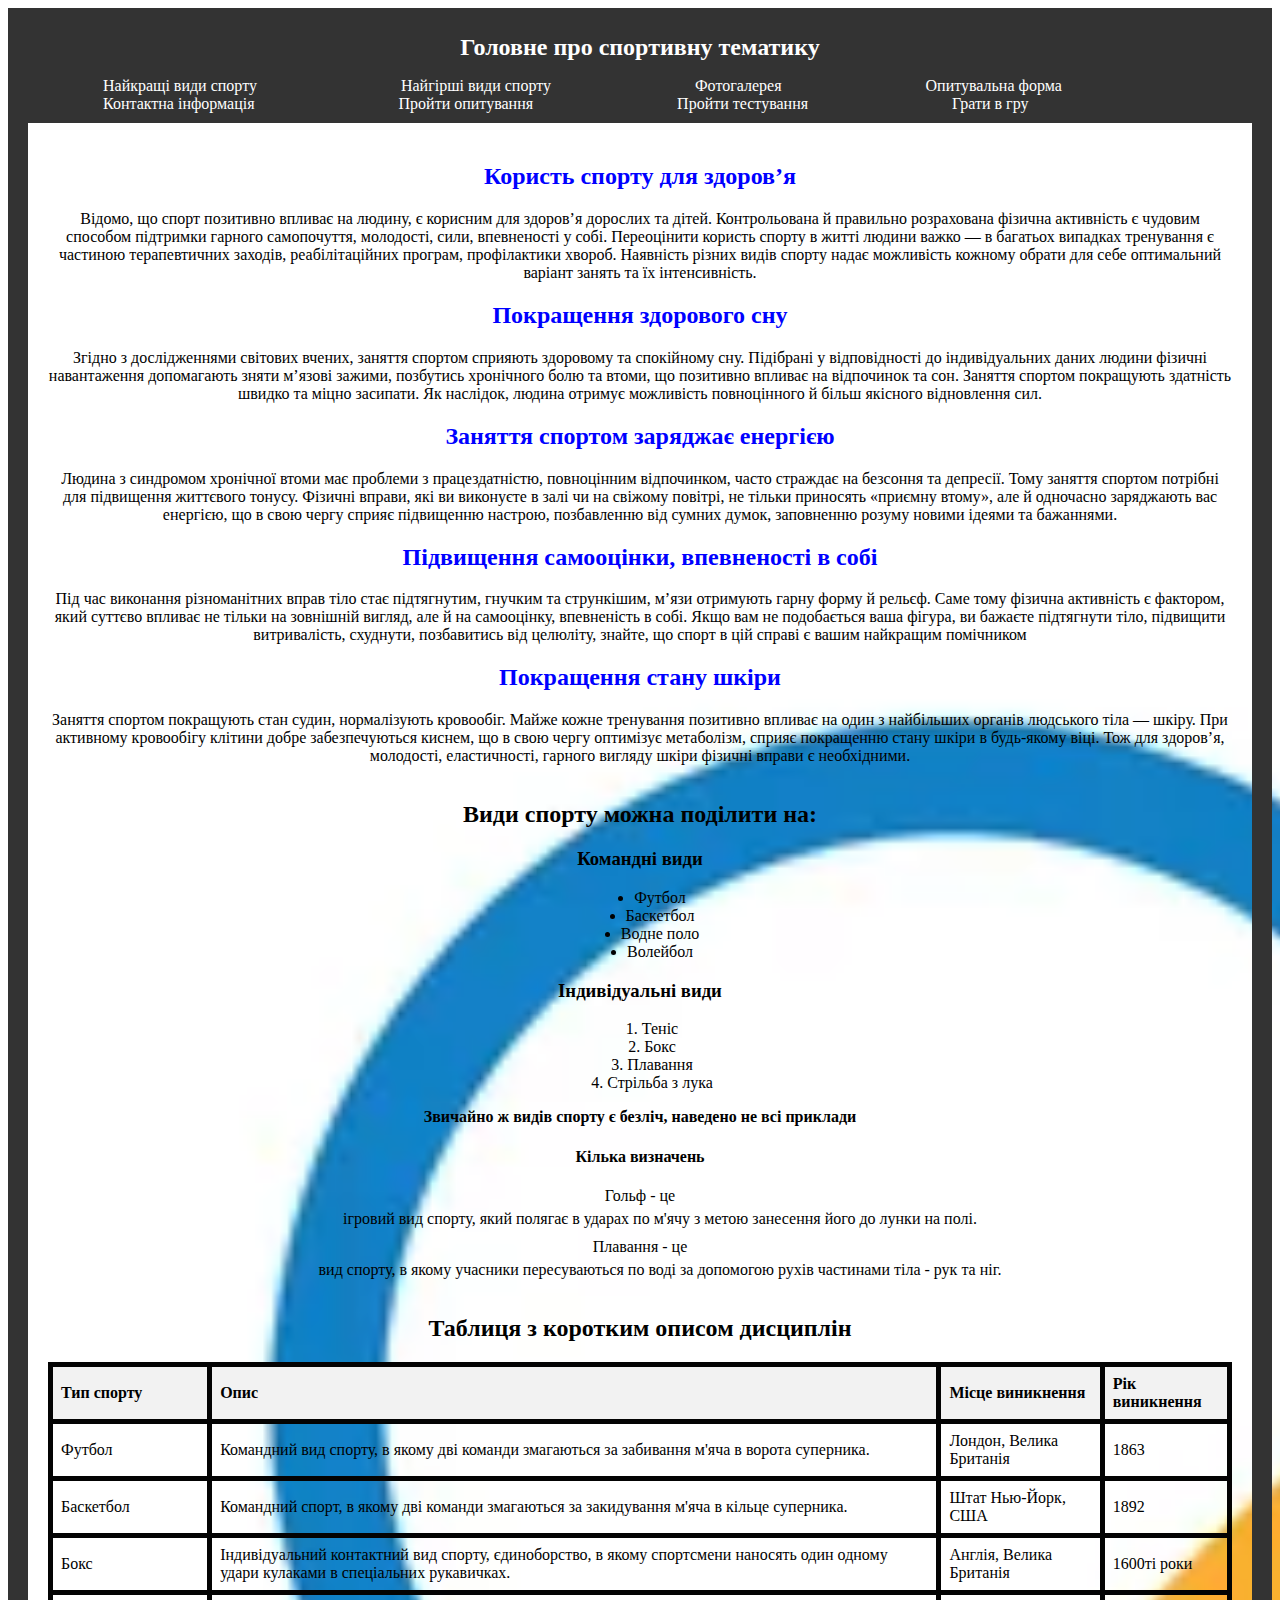
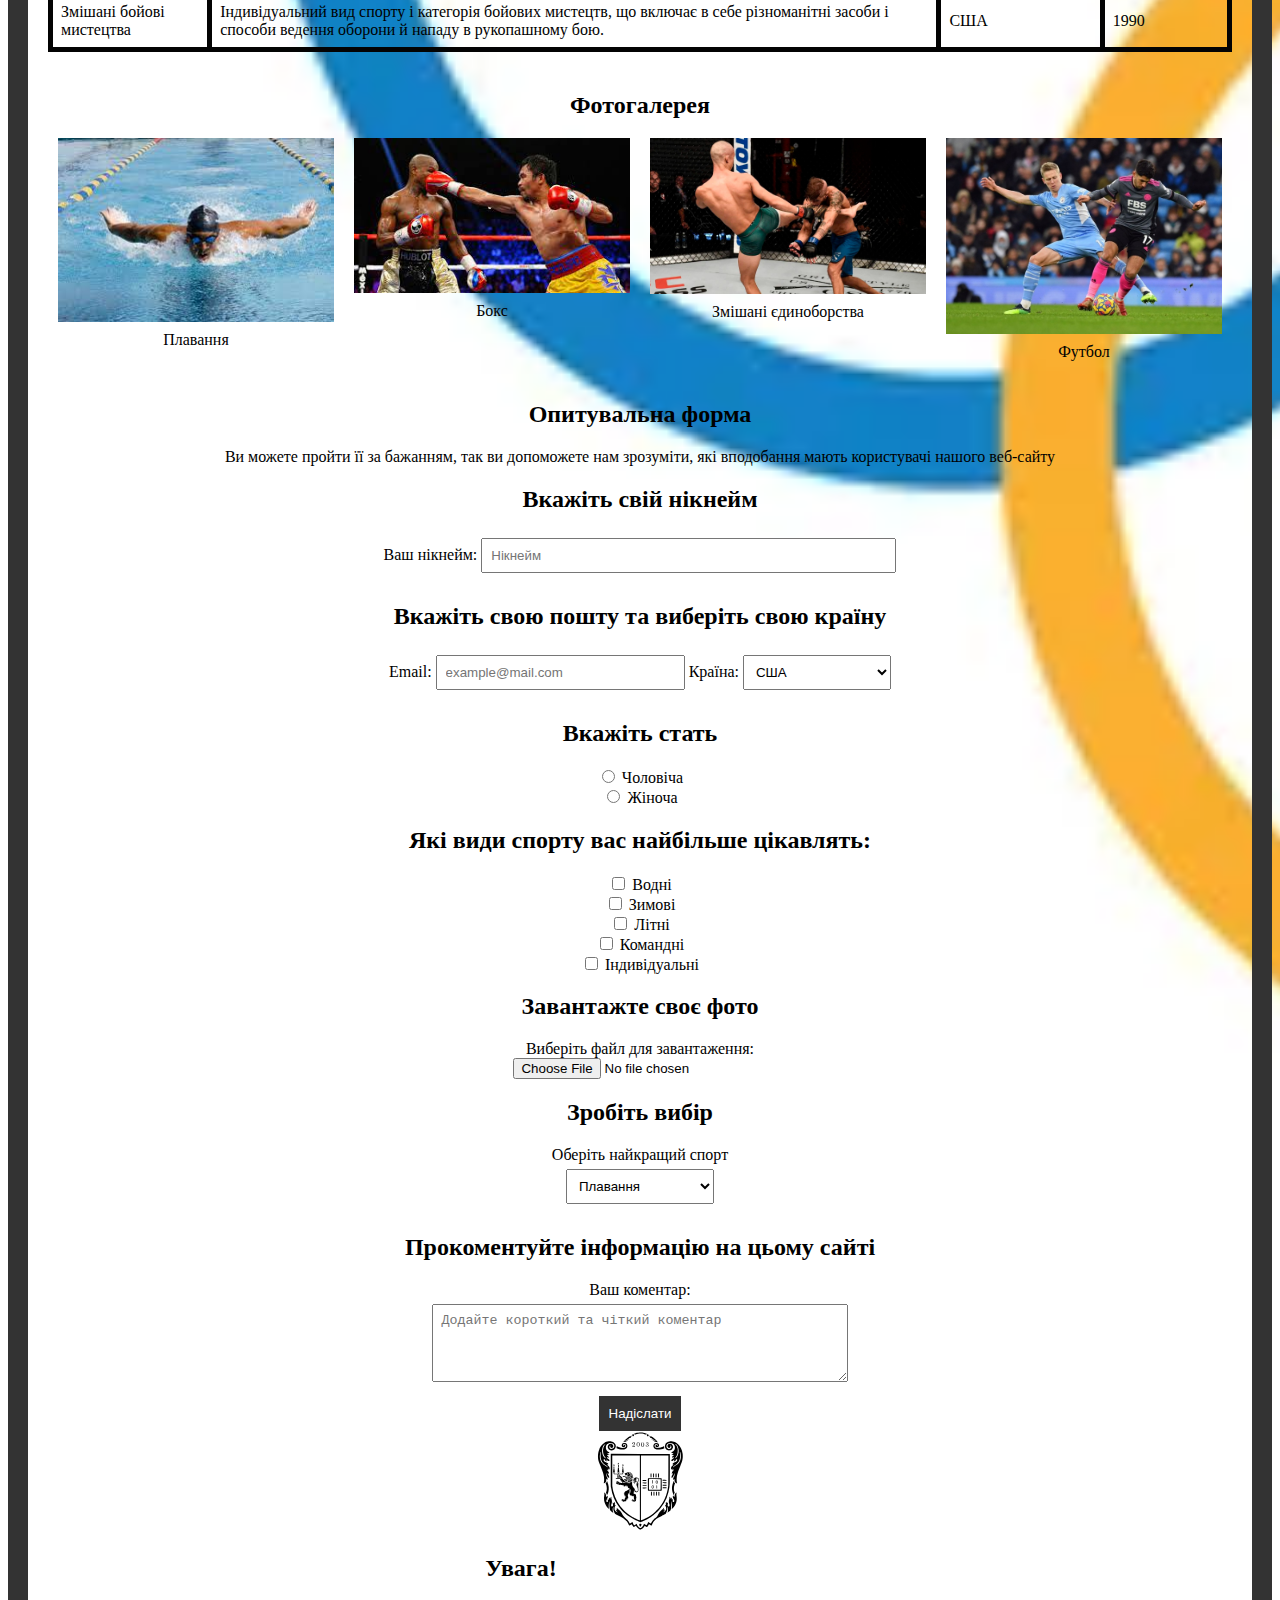
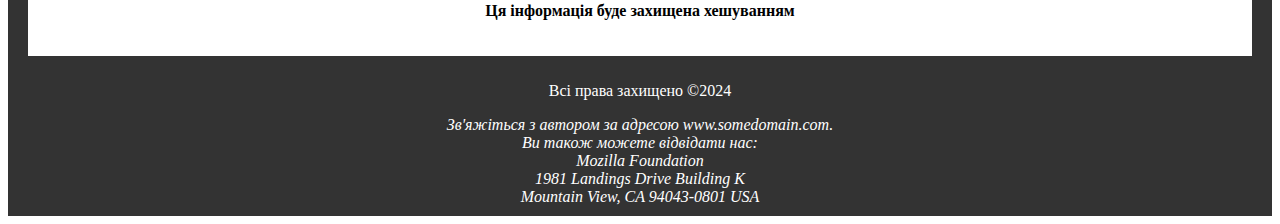
<file: index.html>
<!DOCTYPE html>
<html>
<head>
    <title>Sport Website</title>
    <meta charset="UTF-8">
    <meta name="viewport" content="width=device-width, initial-scale=1.0">
    <style>
        header {
            background-color: #333;
            color: #fff;
            padding: 10px;
        }

        header h1 {
            font-size: 24px;
            text-align: center;
        }

        nav ul {
            list-style-type: none;
            padding: 0;
            margin: 0;
        }

        nav ul li {
            display: inline;
            margin-right: 10px;
            padding: 65px;
        }

        nav ul li a {
            color: #fff;
            text-decoration: none;
        }

        footer {
            text-align: center;
            padding: 10px;
            background-color: #333;
            color: #fff;
        }

        footer a {
            color: #fff;
            text-decoration: none;
        }
    </style>
    <link rel="stylesheet" type="text/css" href="style.css">
</head>
<body>
    <header role="banner" style="background-color: #333; color: #fff; padding: 10px;">
        <h1 style="font-size: 24px;">Головне про спортивну тематику</h1>
        <nav>
            <ul role="menu">
                <li role="menuitem">
                    <a href="https://www.globality-health.com/health-tips/ten-healthy-sports/" style="color: #fff; text-decoration: none;">Найкращі види спорту</a>
                </li>
                <li role="menuitem">
                    <a href="https://playersbio.com/worst-sports-in-the-world//" style="color: #fff; text-decoration: none;">Найгірші види спорту</a>
                </li>
                <li role="menuitem">
                    <a href="#block-image" style="color: #fff; text-decoration: none;">Фотогалерея</a>
                </li>
                <li role="menuitem">
                    <a href="#block-form-textfield" style="color: #fff; text-decoration: none;">Опитувальна форма</a>
                </li>
                <li role="menuitem">
                    <a href="#contact" style="color: #fff; text-decoration: none;">Контактна інформація</a>
                </li>
                <li role="menuitem">
                    <a href="ask-form-page.html" style="color: #fff; text-decoration: none;">Пройти опитування</a>
                </li>
                <li role="menuitem">
                    <a href="test-form-page.html" style="color: #fff; text-decoration: none;">Пройти тестування</a>
                </li>
                <li role="menuitem">
                    <a href="game-page.html" style="color: #fff; text-decoration: none;">Грати в гру</a>
                </li>
            </ul>
        </nav>
    </header>
    <main style="padding: 20px;">
        <div class = "block-text">
            <h2><b>Користь спорту для здоров’я</b></h2>
            <p>Відомо, що спорт позитивно впливає на людину, є корисним для здоров’я дорослих та дітей. Контрольована й правильно розрахована фізична активність є чудовим способом підтримки гарного самопочуття, молодості, сили, впевненості у собі. Переоцінити користь спорту в житті людини важко — в багатьох випадках тренування є частиною терапевтичних заходів, реабілітаційних програм, профілактики хвороб. Наявність різних видів спорту надає можливість кожному обрати для себе оптимальний варіант занять та їх інтенсивність.</p>
            <h2>Покращення здорового сну</h2>
            <p>Згідно з дослідженнями світових вчених, заняття спортом сприяють здоровому та спокійному сну. Підібрані у відповідності до індивідуальних даних людини фізичні навантаження допомагають зняти м’язові зажими, позбутись хронічного болю та втоми, що позитивно впливає на відпочинок та сон. Заняття спортом покращують здатність швидко та міцно засипати. Як наслідок, людина отримує можливість повноцінного й більш якісного відновлення сил.</p>
            <h2>Заняття спортом заряджає енергією</h2>
            <p>Людина з синдромом хронічної втоми має проблеми з працездатністю, повноцінним відпочинком, часто страждає на безсоння та депресії. Тому заняття спортом потрібні для підвищення життєвого тонусу. Фізичні вправи, які ви виконуєте в залі чи на свіжому повітрі, не тільки приносять «приємну втому», але й одночасно заряджають вас енергією, що в свою чергу сприяє підвищенню настрою, позбавленню від сумних думок, заповненню розуму новими ідеями та бажаннями.</p>
            <h2>Підвищення самооцінки, впевненості в собі</h2>
            <p>Під час виконання різноманітних вправ тіло стає підтягнутим, гнучким та стрункішим, м’язи отримують гарну форму й рельєф. Саме тому фізична активність є фактором, який суттєво впливає не тільки на зовнішній вигляд, але й на самооцінку, впевненість в собі. Якщо вам не подобається ваша фігура, ви бажаєте підтягнути тіло, підвищити витривалість, схуднути, позбавитись від целюліту, знайте, що спорт в цій справі є вашим найкращим помічником</p>
            <h2>Покращення стану шкіри</h2>
            <p>Заняття спортом покращують стан судин, нормалізують кровообіг. Майже кожне тренування позитивно впливає на один з найбільших органів людського тіла — шкіру. При активному кровообігу клітини добре забезпечуються киснем, що в свою чергу оптимізує метаболізм, сприяє покращенню стану шкіри в будь-якому віці. Тож для здоров’я, молодості, еластичності, гарного вигляду шкіри фізичні вправи є необхідними.</p>
        </div>
        <section class="block-lists">
            <h2>Види спорту можна поділити на:</h2>
            <h3>Командні види</h3>
            <ul> 
                <li>Футбол</li>
                <li>Баскетбол</li>
                <li>Водне поло</li>
                <li>Волейбол</li>
            </ul>
            <h3>Індивідуальні види</h3>
            <ol>
                <li>Теніс</li>
                <li>Бокс</li>
                <li>Плавання</li>
                <li>Стрільба з лука</li>
            </ol>
            <p><b>Звичайно ж видів спорту є безліч, наведено не всі приклади</b></p>
            <h4>Кілька визначень</h4>
            <dl>
                <dt id="golf1">Гольф - це</dt>
                <dd>ігровий вид спорту, який полягає в ударах по м'ячу з метою занесення його до лунки на полі.</dd>
                <dt id="swim1">Плавання - це </dt>
                <dd>вид спорту, в якому учасники пересуваються по воді за допомогою рухів частинами тіла - рук та ніг.</dd>
            </dl>
        </section>
        <section class="block-table">
            <h2>Таблиця з коротким описом дисциплін</h2>
            <table>
                <tr>
                    <th>Тип спорту</th>
                    <th>Опис</th>
                    <th>Місце виникнення</th>
                    <th>Рік виникнення</th>
                </tr>
                <tr>
                    <td>Футбол</td>
                    <td>Командний вид спорту, в якому дві команди змагаються за забивання м'яча в ворота суперника.</td>
                    <td>Лондон, Велика Британія</td>
                    <td>1863</td>
                </tr>
                <tr>
                    <td>Баскетбол</td>
                    <td>Командний спорт, в якому дві команди змагаються за закидування м'яча в кільце суперника.</td>
                    <td>Штат Нью-Йорк, США</td>
                    <td>1892</td>
                </tr>
                <tr>
                    <td>Бокс</td>
                    <td>Індивідуальний контактний вид спорту, єдиноборство, в якому спортсмени наносять один одному удари кулаками в спеціальних рукавичках.</td>
                    <td>Англія, Велика Британія</td>
                    <td>1600ті роки</td>
                </tr>
                <tr>
                    <td>Змішані бойові мистецтва</td>
                    <td>Індивідуальний вид спорту і категорія бойових мистецтв, що включає в себе різноманітні засоби і способи ведення оборони й нападу в рукопашному бою.</td>
                    <td>США</td>
                    <td>1990</td>
                </tr>
            </table>
        </section>
        <section class="block-image" id="block-image">
            <h2>Фотогалерея</h2>
            <div class="image-container">
                <div class="image-item">
                    <img id="swim" src="./image/image.jpg" alt="Зображення">
                    <label for="swim">Плавання</label>
                </div>
                <div class="image-item">
                    <img id="box" src="./image/image2.jpg" alt="Зображення">
                    <label for="box">Бокс</label>
                </div>
                <div class="image-item">
                    <img id="mma" src="./image/image4.jpg" alt="Зображення">
                    <label for="mma">Змішані єдиноборства</label>
                </div>
                <div class="image-item">
                    <img id="football1" src="./image/image5.jpg" alt="Зображення">
                    <label for="football1">Футбол</label>
                </div>
            </div>
        </section>
        
        <section class="block-form-textfield" id="block-form-textfield">
            <h2>Опитувальна форма</h2>
            <p>Ви можете пройти її за бажанням, так ви допоможете нам зрозуміти, які вподобання мають користувачі нашого веб-сайту</p>
            <h2>Вкажіть свій нікнейм</h2>
            <form>
                <label for="username">Ваш нікнейм:</label>
                <input type="text" id="username" name="username" placeholder="Нікнейм">
        
            <h2>Вкажіть свою пошту та виберіть свою країну</h2>

                <label for="email">Email:</label>
                <input type="email" id="email" name="email" placeholder="example@mail.com">
                <label for="country">Країна:</label>
                <select id="country" name="country">
                    <option value="usa">США</option>
                    <option value="uk">Великобританія</option>
                    <option value="canada">Канада</option>
                    <option value="canada">Україна</option>
                    <option value="other">Інша країна</option>
                </select>

            <h2>Вкажіть стать</h2>
                <input type="radio" id="male" name="gender" value="male">
                <label for="male">Чоловіча</label><br>
                <input type="radio" id="female" name="gender" value="female">
                <label for="female">Жіноча</label><br>


            <h2>Які види спорту вас найбільше цікавлять:</h2>

                <input type="checkbox" id="water" name="water" value="water">
                <label for="water">Водні</label><br>
                <input type="checkbox" id="winter" name="winter" value="winter">
                <label for="winter">Зимові</label><br>
                <input type="checkbox" id="summer" name="summer" value="summer">
                <label for="summer">Літні</label><br>
                <input type="checkbox" id="team" name="team" value="team">
                <label for="team">Командні</label><br>
                <input type="checkbox" id="individual" name="individual" value="individual">
                <label for="individual">Індивідуальні</label><br>

            <h2>Завантажте своє фото</h2>

                <label for="file">Виберіть файл для завантаження:</label><br>
                <input type="file" id="file" name="file"><br>

            <h2>Зробіть вибір</h2>

                <label for="sports">Оберіть найкращий спорт</label><br>
                <select id="sports" name="sports">
                    <option value="swimming">Плавання</option>
                    <option value="football">Футбол</option>
                    <option value="boxing">Бокс</option>
                    <option value="volleyball">Волейбол</option>
                    <option value="others">Інший варіант</option>
                </select><br>

            <h2>Прокоментуйте інформацію на цьому сайті</h2>

                <label for="message">Ваш коментар:</label><br>
                <textarea id="message" name="message" rows="4" cols="50" placeholder="Додайте короткий та чіткий коментар"></textarea><br>
                <button type="submit">Надіслати</button>
            </form>
        </section>  
        <div class = "emblem">
            <?xml version="1.0" standalone="no"?>
            <!DOCTYPE svg PUBLIC "-//W3C//DTD SVG 20010904//EN"
             "http://www.w3.org/TR/2001/REC-SVG-20010904/DTD/svg10.dtd">
            <svg version="1.0" xmlns="http://www.w3.org/2000/svg"
             width="100" height="100" viewBox="0 0 1621.000000 1848.000000"
             preserveAspectRatio="xMidYMid meet">
            
            <g transform="translate(0.000000,1848.000000) scale(0.100000,-0.100000)"
            fill="#000000" stroke="none">
            <path d="M8060 18193 c-383 -17 -748 -93 -1014 -213 -59 -26 -66 -32 -57 -48
            17 -32 117 -94 166 -103 54 -10 176 11 235 41 73 37 217 81 349 106 186 36
            548 45 752 19 164 -21 328 -62 437 -110 202 -89 307 -79 461 43 l23 19 -93 40
            c-232 101 -494 163 -809 193 -114 11 -344 17 -450 13z"/>
            <path d="M6760 17867 c-50 -33 -72 -78 -78 -156 -6 -83 8 -127 52 -170 82 -80
            226 -29 266 95 25 75 -16 179 -88 225 -56 36 -106 38 -152 6z"/>
            <path d="M9459 17867 c-107 -71 -106 -291 1 -348 81 -44 187 0 231 96 23 49
            24 78 4 136 -40 114 -154 171 -236 116z"/>
            <path d="M6495 17600 c-288 -81 -682 -334 -1059 -680 -173 -159 -354 -358
            -454 -500 l-44 -61 39 19 c104 53 355 113 601 143 56 7 102 15 102 18 0 4 -25
            23 -55 44 -64 44 -162 83 -234 93 -28 4 -51 10 -51 15 0 10 65 28 145 40 33 5
            151 12 263 16 111 3 202 9 202 12 -2 30 -137 135 -200 156 -28 9 -48 21 -45
            25 19 30 194 46 329 31 54 -6 101 -10 102 -8 2 2 -10 31 -26 65 -31 61 -98
            132 -125 132 -37 0 -10 18 42 29 78 15 231 14 338 -4 50 -8 94 -15 98 -15 13
            0 -27 51 -104 134 l-71 76 53 24 c30 13 102 38 162 56 59 18 107 37 107 42 0
            4 -4 8 -10 8 -13 0 -32 38 -39 76 l-6 31 -60 -17z"/>
            <path d="M9796 17586 c-4 -19 -15 -45 -26 -59 l-20 -25 32 -11 c18 -5 74 -22
            123 -37 100 -29 185 -63 184 -73 0 -3 -28 -28 -61 -56 -55 -45 -121 -136 -108
            -148 3 -2 41 2 85 10 88 16 341 13 385 -4 24 -10 24 -10 -11 -22 -60 -19 -138
            -108 -155 -174 l-6 -27 58 7 c110 15 294 9 359 -11 l60 -18 -51 -17 c-73 -25
            -137 -65 -178 -113 -20 -23 -36 -45 -36 -48 0 -4 91 -10 203 -13 205 -6 304
            -17 361 -41 l31 -13 -60 -13 c-94 -19 -159 -47 -215 -92 -28 -22 -49 -42 -47
            -44 2 -3 76 -16 163 -29 238 -37 371 -71 492 -126 l62 -28 -59 87 c-266 387
            -791 836 -1224 1048 -107 52 -297 124 -328 124 -4 0 -10 -15 -13 -34z"/>
            <path d="M2330 16563 c-317 -34 -630 -149 -880 -325 -132 -92 -150 -108 -285
            -243 -158 -158 -213 -224 -328 -401 -370 -565 -548 -1333 -487 -2100 30 -369
            97 -591 418 -1389 347 -865 352 -876 462 -1210 87 -264 157 -542 195 -780 26
            -163 55 -465 55 -578 0 -143 -33 -481 -59 -617 -12 -58 -21 -109 -21 -114 0
            -5 23 -6 52 -3 97 12 216 88 301 192 93 114 107 163 107 371 0 146 12 222 40
            264 19 27 76 -47 101 -132 12 -40 25 -77 29 -81 10 -11 46 53 70 124 35 104
            19 217 -47 339 -100 181 -125 235 -157 331 -56 167 -67 350 -28 449 l10 25 5
            -25 c3 -14 18 -81 33 -150 28 -133 80 -293 120 -372 29 -57 205 -243 288 -305
            73 -54 77 -50 84 87 8 159 -18 240 -142 446 -92 154 -114 206 -119 276 -4 65
            4 74 39 45 41 -34 101 -70 158 -95 l48 -22 -6 58 c-23 194 -88 326 -248 503
            -66 74 -118 140 -151 192 -21 33 -14 34 64 11 75 -22 140 -57 182 -96 l35 -34
            6 28 c12 62 -20 161 -78 243 -20 27 -32 51 -27 53 13 4 126 -43 163 -69 18
            -12 50 -40 71 -61 21 -21 42 -38 47 -38 16 0 41 145 41 236 0 177 -52 274
            -251 472 -95 96 -143 152 -159 186 -12 26 -19 51 -16 55 4 3 51 6 106 6 54 0
            99 1 99 1 0 18 -39 98 -66 135 -52 71 -144 132 -317 210 -160 73 -249 117
            -307 154 -121 77 -199 196 -208 317 -5 66 -4 68 31 103 32 32 40 35 90 35 49
            0 58 -3 80 -30 14 -16 33 -53 42 -82 27 -82 71 -164 107 -197 43 -41 121 -69
            210 -78 l72 -6 -36 64 c-50 91 -71 162 -65 216 2 24 7 46 10 49 12 12 56 -23
            139 -111 49 -51 109 -103 137 -118 61 -34 148 -51 214 -42 l50 7 -6 77 c-10
            153 -69 233 -252 343 -61 37 -122 79 -137 95 -34 36 -58 92 -58 138 0 32 2 35
            30 35 40 0 121 -32 202 -79 l66 -39 5 24 c9 49 -3 156 -23 202 -28 62 -57 92
            -162 164 -72 49 -118 93 -118 111 0 3 46 8 103 11 56 4 131 14 167 22 75 17
            170 53 170 64 0 5 -15 12 -32 15 -108 23 -365 199 -328 224 8 6 27 11 41 11
            42 0 191 41 240 66 55 27 101 65 129 104 l20 28 -67 12 c-297 51 -561 299
            -618 580 -26 124 -31 360 -11 460 34 170 139 358 249 448 89 72 185 128 286
            167 118 46 199 58 344 53 146 -5 244 -35 376 -113 244 -146 343 -379 266 -624
            -44 -139 -143 -247 -290 -318 -242 -115 -471 -60 -567 135 -30 61 -33 74 -33
            162 0 83 4 103 28 155 46 98 102 145 173 145 l37 0 -20 -22 c-83 -92 -91 -226
            -18 -335 69 -104 236 -151 343 -95 61 32 120 95 150 161 23 48 27 69 27 156 0
            92 -3 106 -32 167 -112 237 -424 338 -670 217 -239 -116 -368 -422 -298 -703
            34 -135 138 -272 269 -357 215 -140 530 -158 756 -44 240 122 431 416 447 691
            26 424 -334 810 -838 899 -78 14 -368 19 -469 8z m-601 -500 c-7 -10 -22 -27
            -33 -39 -53 -54 -139 -167 -201 -264 -175 -272 -245 -621 -217 -1080 14 -217
            39 -352 103 -545 79 -240 211 -464 362 -616 l69 -70 -39 7 c-111 19 -283 151
            -364 277 -193 300 -311 726 -311 1117 0 228 43 457 127 665 107 266 242 436
            416 523 93 46 108 51 88 25z m-855 -1527 c-35 -204 -47 -356 -48 -636 -1 -347
            6 -396 108 -745 38 -129 132 -315 218 -431 143 -191 318 -346 623 -551 234
            -158 328 -257 363 -386 l11 -38 -23 18 c-13 10 -55 43 -93 74 -70 58 -480 332
            -543 364 -45 22 -101 68 -219 175 -244 221 -383 433 -480 731 -117 357 -136
            618 -76 1019 39 263 75 390 131 457 35 42 42 29 28 -51z"/>
            <path d="M13587 16560 c-254 -40 -463 -144 -632 -314 -88 -89 -107 -114 -153
            -206 -66 -132 -83 -197 -89 -336 -12 -244 81 -466 264 -633 76 -70 209 -141
            313 -167 91 -23 315 -15 418 15 247 72 415 229 478 446 23 80 23 240 0 321
            -66 230 -228 389 -430 425 -224 38 -456 -60 -532 -226 -132 -287 66 -607 327
            -531 190 55 262 269 138 410 -22 24 -39 47 -39 50 0 15 71 4 111 -17 158 -84
            191 -360 60 -509 -76 -85 -206 -134 -331 -125 -189 15 -379 135 -447 284 -25
            55 -53 191 -53 260 0 128 54 248 160 353 61 62 95 86 186 132 148 75 228 92
            388 85 147 -6 233 -29 371 -97 129 -64 243 -153 296 -232 136 -200 186 -401
            160 -643 -14 -129 -32 -198 -78 -291 -105 -212 -331 -394 -546 -441 -42 -9
            -77 -19 -77 -23 0 -4 15 -24 34 -46 61 -71 180 -119 369 -149 l38 -6 -20 -25
            c-52 -67 -236 -181 -318 -199 -49 -10 -48 -21 2 -44 68 -32 157 -50 283 -57
            77 -5 112 -11 112 -19 0 -20 -42 -59 -116 -107 -143 -92 -176 -144 -182 -290
            l-4 -98 108 56 c68 35 127 58 155 61 l47 5 -4 -40 c-8 -95 -50 -144 -194 -230
            -176 -105 -242 -195 -256 -351 l-7 -69 56 -7 c31 -4 77 -2 106 4 95 20 129 45
            264 191 43 45 112 89 123 77 2 -2 0 -38 -6 -81 -8 -66 -20 -101 -77 -233 -7
            -18 68 -17 142 2 100 26 109 36 219 248 60 113 74 127 131 127 61 0 98 -21
            120 -66 25 -53 15 -115 -34 -213 -53 -105 -108 -149 -301 -243 -387 -187 -403
            -196 -461 -253 -45 -44 -119 -155 -119 -178 0 -3 24 -3 54 0 30 3 75 2 100 -1
            55 -9 58 -23 21 -94 -30 -57 -49 -79 -140 -157 -237 -204 -283 -331 -234 -647
            6 -38 15 -68 19 -68 5 0 17 10 27 23 43 55 183 136 262 152 l35 7 -32 -40
            c-52 -65 -84 -147 -90 -226 l-5 -71 41 37 c58 53 138 91 235 112 15 4 27 2 27
            -3 0 -14 -109 -156 -166 -216 -145 -155 -223 -311 -240 -485 l-7 -72 62 32
            c35 17 82 49 106 71 l44 40 7 -38 c13 -68 -18 -154 -111 -308 -104 -171 -127
            -231 -133 -349 -5 -89 12 -226 28 -226 17 0 133 95 176 145 165 191 248 361
            306 629 13 58 26 106 30 106 16 0 30 -121 25 -220 -8 -167 -69 -345 -176 -520
            -98 -161 -117 -303 -56 -437 30 -68 52 -95 59 -72 2 8 12 42 22 77 18 67 72
            141 92 128 22 -13 32 -84 37 -244 5 -183 22 -254 81 -341 85 -126 229 -227
            341 -238 53 -6 55 -5 49 15 -14 44 -46 251 -52 332 -3 47 -10 118 -15 158 -17
            134 -10 374 16 601 66 572 191 980 635 2076 345 851 399 1035 456 1550 19 175
            14 535 -10 720 -103 784 -428 1448 -903 1845 -293 244 -595 385 -953 445 -112
            19 -458 28 -543 15z m1070 -501 c174 -66 286 -176 393 -389 159 -316 235 -774
            186 -1110 -48 -324 -152 -611 -304 -843 -77 -117 -247 -243 -357 -263 l-39 -7
            44 53 c79 93 162 202 241 318 86 126 147 271 199 478 45 178 54 275 55 559 0
            227 -3 276 -22 384 -56 304 -179 549 -378 749 -51 50 -89 92 -84 92 5 0 34
            -10 66 -21z m857 -1481 c52 -70 80 -168 123 -433 33 -210 37 -455 10 -630 -24
            -151 -83 -404 -118 -498 -38 -104 -116 -251 -186 -350 -62 -87 -245 -278 -353
            -368 -36 -30 -67 -57 -70 -60 -3 -4 -48 -28 -100 -54 -52 -26 -117 -64 -145
            -85 -27 -20 -117 -85 -200 -143 -82 -59 -163 -119 -180 -133 -16 -15 -43 -39
            -59 -53 l-29 -26 7 35 c22 119 120 228 341 376 440 295 624 490 790 838 98
            205 143 371 166 617 19 211 4 616 -37 947 -7 61 4 67 40 20z"/>
            <path d="M6843 16416 c-65 -21 -113 -55 -144 -105 -24 -37 -29 -56 -29 -107 0
            -54 3 -66 29 -93 64 -68 158 -12 125 74 -4 9 -26 25 -50 36 -48 20 -53 35 -27
            79 38 66 173 100 243 62 52 -28 83 -93 76 -159 -9 -81 -59 -179 -128 -253 -13
            -14 -50 -54 -82 -90 -33 -36 -75 -83 -95 -105 -86 -95 -121 -140 -121 -157 0
            -17 16 -18 264 -18 146 0 267 3 269 8 3 4 8 60 12 125 7 112 7 117 -12 117
            -16 0 -23 -13 -36 -60 -25 -89 -37 -94 -203 -88 -75 3 -140 10 -146 16 -16 16
            5 43 89 113 125 103 145 120 205 183 75 77 102 132 102 211 0 36 -7 72 -17 91
            -26 51 -92 100 -156 118 -68 19 -111 19 -168 2z"/>
            <path d="M7700 16421 c-105 -34 -173 -118 -205 -253 -18 -75 -20 -256 -4 -330
            44 -204 184 -306 353 -256 52 16 124 87 155 153 65 140 64 402 -4 535 -24 48
            -82 108 -129 132 -43 22 -127 32 -166 19z m146 -72 c60 -56 84 -157 84 -351
            -1 -271 -50 -388 -165 -388 -67 0 -117 42 -143 119 -23 67 -34 256 -23 387 14
            159 42 227 106 255 36 16 113 4 141 -22z"/>
            <path d="M8535 16421 c-151 -39 -235 -215 -222 -466 13 -250 112 -385 281
            -385 177 0 286 163 285 430 0 255 -95 407 -264 424 -27 3 -63 1 -80 -3z m129
            -61 c76 -47 100 -150 94 -408 -4 -159 -7 -183 -29 -237 -29 -71 -71 -105 -131
            -105 -69 0 -116 40 -146 125 -14 41 -17 85 -17 255 0 246 9 294 66 351 34 34
            45 39 85 39 29 0 59 -8 78 -20z"/>
            <path d="M9332 16411 c-88 -30 -132 -85 -132 -166 0 -73 53 -108 108 -69 30
            21 28 54 -8 99 -29 37 -30 39 -13 58 44 49 152 63 211 27 43 -27 62 -74 62
            -157 0 -75 -20 -121 -62 -144 -13 -7 -59 -16 -103 -19 -72 -4 -80 -7 -80 -25
            0 -18 7 -20 85 -20 143 0 183 -41 184 -190 1 -92 -17 -134 -74 -172 -26 -18
            -47 -23 -102 -23 -80 0 -129 18 -154 55 -17 27 -17 27 19 60 41 38 48 75 21
            113 -22 31 -73 30 -104 -3 -19 -20 -24 -36 -23 -73 2 -120 95 -192 247 -192
            148 0 251 61 282 167 34 119 -19 225 -134 270 l-43 16 50 28 c69 40 94 79 99
            154 6 96 -42 171 -132 205 -53 20 -147 20 -204 1z"/>
            <path d="M5072 16250 c-167 -44 -282 -149 -333 -305 -20 -60 -21 -74 -12 -145
            17 -129 75 -220 174 -275 51 -28 61 -30 164 -30 124 0 170 15 240 76 46 41 70
            91 86 183 14 80 3 129 -35 165 -49 46 -167 37 -227 -17 -33 -30 -42 -76 -26
            -140 11 -41 -11 -52 -59 -29 -47 23 -74 70 -74 131 0 131 100 207 277 208 70
            1 90 -3 137 -26 157 -77 220 -270 141 -433 -97 -197 -360 -305 -670 -273 -366
            37 -833 190 -1009 329 -21 17 -39 31 -40 31 0 0 -1 -46 -2 -103 -1 -96 -16
            -168 -59 -269 -5 -13 4 -22 44 -42 269 -137 707 -229 1091 -229 348 -1 571 71
            724 233 74 80 107 138 141 255 47 159 37 314 -31 447 -59 117 -201 227 -340
            263 -79 21 -212 18 -302 -5z"/>
            <path d="M11021 16255 c-150 -28 -302 -132 -375 -257 -88 -151 -87 -379 2
            -554 57 -111 176 -226 297 -287 59 -29 162 -62 259 -83 322 -68 975 25 1319
            188 98 47 93 35 62 143 -9 33 -19 111 -22 173 -3 61 -8 112 -12 112 -3 0 -29
            -16 -56 -36 -159 -114 -446 -218 -799 -291 -167 -34 -410 -39 -516 -10 -108
            29 -205 81 -266 141 -148 148 -152 322 -12 471 95 102 194 127 331 85 110 -34
            179 -132 161 -233 -8 -53 -51 -97 -94 -97 l-31 0 7 49 c13 99 -58 171 -168
            171 -51 0 -59 -3 -85 -33 -37 -42 -57 -112 -51 -179 12 -138 102 -218 270
            -239 134 -17 231 16 301 104 69 84 92 161 85 281 -9 131 -54 214 -161 293
            -111 81 -293 117 -446 88z"/>
            <path d="M2700 11384 c0 -3091 -2 -2965 51 -3339 182 -1291 696 -2551 1461
            -3575 89 -119 206 -269 218 -280 3 -3 25 -30 50 -60 49 -60 62 -75 206 -234
            122 -135 398 -412 519 -519 50 -44 106 -94 125 -111 446 -398 1118 -845 1737
            -1154 292 -147 751 -345 1035 -447 l77 -27 98 32 c328 109 789 314 1158 516
            399 218 873 529 1190 783 90 72 299 243 305 251 3 3 46 42 95 85 193 170 381
            355 548 540 50 55 106 118 126 140 20 22 63 72 95 110 32 39 66 80 76 91 10
            12 58 73 107 135 862 1103 1400 2431 1587 3919 58 462 56 322 56 3284 l0 2726
            -5460 2 -5460 3 0 -2871z m4197 2566 l1183 0 0 -5989 0 -5990 -52 18 c-187 64
            -589 241 -873 383 -338 170 -562 299 -870 503 -451 299 -811 592 -1175 955
            -940 941 -1601 2120 -1934 3455 -63 255 -130 609 -155 825 -6 52 -17 131 -23
            175 -9 60 -13 795 -15 2879 l-3 2799 1366 -6 c752 -4 1900 -7 2551 -7z m6452
            -2707 c-3 -1490 -9 -2726 -13 -2748 -4 -22 -16 -119 -27 -215 -87 -756 -287
            -1523 -577 -2200 -141 -331 -359 -742 -564 -1065 -167 -263 -458 -649 -649
            -860 -20 -22 -62 -69 -94 -105 -68 -77 -394 -402 -480 -481 -132 -118 -213
            -189 -270 -235 -33 -26 -62 -51 -65 -54 -3 -3 -45 -37 -95 -76 -551 -434
            -1171 -804 -1805 -1077 -159 -68 -394 -157 -416 -157 -12 0 -14 961 -14 5990
            l0 5990 2538 0 2537 0 -6 -2707z"/>
            <path d="M4082 12582 c-22 -22 -48 -54 -56 -69 -22 -44 -35 -131 -25 -168 10
            -37 22 -49 62 -64 26 -10 27 -10 20 17 -11 36 -8 92 7 136 14 44 22 45 42 3
            27 -56 31 -94 14 -128 l-15 -31 27 7 c53 13 72 42 72 109 0 68 -27 137 -77
            195 l-30 34 -41 -41z"/>
            <path d="M3245 12289 c-46 -52 -65 -96 -65 -154 0 -62 22 -110 59 -129 16 -9
            32 -16 34 -16 3 0 -2 19 -10 43 -16 45 -8 93 22 132 13 17 16 18 25 5 17 -26
            23 -101 12 -138 -6 -20 -10 -37 -9 -38 1 -2 17 4 35 13 36 18 62 58 62 97 0
            59 -84 226 -114 226 -7 0 -30 -18 -51 -41z"/>
            <path d="M4905 12303 c-89 -96 -103 -250 -27 -295 l27 -16 0 71 c0 40 6 86 14
            102 l13 30 20 -39 c16 -32 19 -52 15 -103 l-5 -62 30 15 c36 18 58 68 58 127
            0 42 -33 106 -93 180 -19 22 -22 22 -52 -10z"/>
            <path d="M4050 11980 l0 -230 70 0 70 0 0 230 0 230 -70 0 -70 0 0 -230z"/>
            <path d="M3220 11780 l0 -150 70 0 70 0 0 150 0 150 -70 0 -70 0 0 -150z"/>
            <path d="M4870 11780 l0 -150 60 0 60 0 0 150 0 150 -60 0 -60 0 0 -150z"/>
            <path d="M4017 11603 c4 -89 0 -137 -23 -268 -20 -118 -28 -196 -28 -295 l-1
            -135 150 0 150 0 8 55 c10 69 -4 207 -40 382 -19 97 -27 165 -27 250 l-1 118
            -96 0 -97 0 5 -107z"/>
            <path d="M3204 11483 c-1 -81 -8 -137 -28 -223 -30 -126 -48 -272 -39 -326 l6
            -35 150 2 149 1 -4 121 c-4 87 -13 155 -33 237 -22 88 -29 141 -29 223 l-1
            107 -85 0 -86 0 0 -107z"/>
            <path d="M4858 11508 c3 -65 -4 -122 -33 -262 -27 -137 -35 -197 -33 -260 l3
            -81 150 0 150 0 3 40 c5 60 -15 211 -43 327 -19 77 -25 130 -25 211 l0 107
            -87 0 -88 0 3 -82z"/>
            <path d="M6115 10831 c-66 -25 -72 -26 -100 -11 -49 25 -155 17 -260 -20 -88
            -31 -135 -41 -265 -61 -101 -15 -156 -36 -190 -75 -39 -45 -38 -70 6 -134 20
            -29 53 -83 73 -121 29 -53 40 -66 51 -59 8 6 61 10 118 10 82 0 110 -4 141
            -19 56 -29 129 -108 141 -152 14 -52 -4 -118 -44 -166 -30 -34 -37 -37 -98
            -41 -77 -5 -218 27 -261 59 -16 11 -30 19 -33 17 -2 -3 -7 -32 -10 -65 -5 -46
            -3 -68 12 -98 35 -75 163 -99 236 -43 71 54 150 56 219 7 l26 -18 6 58 c2 32
            13 73 22 92 22 42 74 109 85 109 5 0 23 -12 40 -26 17 -15 32 -25 33 -23 2 2
            11 31 21 64 10 33 28 79 40 102 l21 43 62 -60 62 -59 11 37 c5 20 10 48 10 62
            0 32 18 98 29 104 5 3 22 -17 39 -44 17 -27 48 -60 69 -73 l38 -25 12 22 c7
            11 17 44 24 73 l12 52 28 -24 c35 -29 129 -65 170 -65 36 0 89 21 107 43 12
            13 6 17 -45 27 -81 17 -184 61 -235 102 -66 53 -65 53 -87 3 -22 -50 -41 -59
            -41 -20 0 32 -26 85 -42 85 -6 0 -42 -32 -79 -72 -38 -40 -71 -69 -75 -65 -7
            7 45 113 80 160 11 16 36 38 54 49 63 39 83 144 39 209 -57 85 -143 101 -272
            50z m195 -109 c0 -37 -15 -66 -53 -107 -11 -11 -26 -30 -34 -42 -22 -33 -37
            -29 -77 20 -40 49 -66 104 -66 142 l0 25 115 0 115 0 0 -38z m-372 -191 c47
            -24 52 -41 21 -72 -15 -15 -27 -19 -42 -13 -36 12 -203 16 -241 5 -46 -12 -49
            7 -6 47 21 20 30 39 30 60 0 17 5 43 10 57 8 20 7 30 -5 41 -15 16 -21 65 -8
            78 4 4 50 -36 102 -88 53 -52 115 -104 139 -115z"/>
            <path d="M6140 10692 c0 -4 13 -23 29 -42 l29 -35 27 25 c15 14 31 33 36 43 9
            15 4 17 -56 17 -36 0 -65 -4 -65 -8z"/>
            <path d="M5766 10564 c-3 -9 -6 -21 -6 -28 0 -15 56 -36 96 -36 27 1 27 2 9
            12 -11 6 -36 24 -56 40 -31 24 -38 25 -43 12z"/>
            <path d="M3082 10823 c2 -10 18 -28 37 -40 31 -21 45 -23 173 -23 140 0 170 6
            195 39 30 39 21 41 -198 41 -193 0 -210 -1 -207 -17z"/>
            <path d="M3890 10827 c0 -8 12 -24 26 -38 24 -23 33 -24 176 -27 83 -2 161 -1
            174 2 25 7 84 53 84 67 0 5 -98 9 -230 9 -184 0 -230 -3 -230 -13z"/>
            <path d="M4730 10829 c0 -6 13 -24 29 -40 l29 -29 142 0 c156 0 198 11 218 55
            l12 25 -215 0 c-147 0 -215 -3 -215 -11z"/>
            <path d="M3240 10641 c0 -69 26 -116 80 -143 32 -17 91 -18 793 -18 820 0 795
            -2 847 54 20 22 25 40 28 96 l4 70 -51 0 -51 0 0 -43 c0 -80 11 -78 -381 -75
            l-344 3 1 58 1 57 -53 0 -54 0 0 -60 0 -60 -350 0 c-394 0 -370 -5 -370 79 l0
            41 -50 0 -50 0 0 -59z"/>
            <path d="M6453 10614 c-17 -8 -39 -25 -49 -35 -17 -19 -17 -20 6 -26 14 -4 54
            -22 90 -40 89 -45 161 -53 220 -23 l44 22 -47 18 c-25 10 -69 34 -96 54 -59
            44 -120 55 -168 30z"/>
            <path d="M3913 10438 c-27 -13 -40 -69 -25 -103 22 -47 168 -58 206 -16 59 65
            -91 163 -181 119z"/>
            <path d="M4143 10422 c-10 -6 -10 -16 -1 -46 9 -29 9 -42 -1 -58 -7 -11 -11
            -21 -9 -22 2 -2 33 -11 70 -20 l67 -18 3 -158 c3 -143 5 -161 24 -187 41 -55
            76 -66 218 -72 l131 -6 -1 -35 c-1 -19 -4 -65 -8 -103 l-8 -68 -109 3 c-104 3
            -109 2 -109 -17 0 -11 19 -52 42 -90 41 -67 43 -73 43 -152 0 -80 1 -82 20
            -69 20 13 79 84 88 108 4 10 10 8 21 -6 27 -33 20 -97 -18 -170 -20 -38 -30
            -66 -23 -66 29 0 81 21 123 50 l47 31 -5 -44 c-3 -26 -19 -66 -41 -100 -27
            -42 -33 -57 -21 -57 20 0 90 36 132 68 18 14 36 22 39 18 4 -4 6 -25 6 -47 -2
            -38 -14 -65 -59 -134 -11 -16 -14 -26 -7 -22 6 4 83 28 170 52 87 25 174 52
            193 59 19 8 99 26 176 41 l141 27 -14 30 c-8 16 -17 47 -20 69 -3 21 -7 39 -8
            39 -1 0 -20 -7 -41 -16 -48 -20 -131 -20 -181 1 -32 14 -36 18 -23 28 23 18
            60 68 60 82 0 6 -25 22 -55 34 -107 44 -266 164 -308 231 -8 14 -30 74 -47
            135 -18 60 -38 122 -46 137 -28 55 -79 100 -153 138 -109 55 -149 87 -220 176
            -141 177 -173 213 -203 223 -36 13 -58 14 -75 3z"/>
            <path d="M3965 10264 c-5 -1 -22 -5 -38 -8 -36 -8 -67 -40 -67 -70 0 -48 105
            -107 164 -92 14 3 41 20 59 36 31 28 31 30 17 56 -24 44 -100 88 -135 78z"/>
            <path d="M6540 10240 c0 -19 -24 -72 -48 -109 -13 -19 -43 -1 -114 67 -54 51
            -58 53 -58 30 0 -30 -30 -119 -58 -174 l-20 -39 -17 40 c-15 36 -49 74 -67 75
            -14 0 -61 -93 -88 -173 l-27 -82 -7 41 c-10 57 -43 109 -60 95 -24 -20 -39
            -98 -33 -175 l5 -74 -59 18 -60 19 -77 -74 c-42 -41 -78 -72 -81 -69 -3 3 -6
            23 -6 44 0 29 9 49 33 79 37 46 36 47 -32 26 -76 -23 -113 -57 -131 -119 -17
            -57 -25 -206 -12 -206 29 0 141 72 193 124 l62 62 5 -45 c3 -24 3 -88 0 -141
            -5 -78 -2 -107 13 -151 l18 -54 8 49 c5 27 20 87 33 134 29 97 31 148 10 199
            -8 19 -15 37 -15 38 0 2 19 -1 41 -6 23 -6 78 -11 123 -12 l81 -2 6 70 c5 68
            46 182 73 204 8 7 28 -6 64 -40 54 -51 72 -55 72 -16 0 12 12 49 26 82 14 33
            30 74 36 92 l11 32 79 -74 c44 -41 84 -75 89 -75 5 0 9 -4 9 -10 0 -18 -56
            -11 -104 14 l-47 24 -11 -27 c-5 -14 -12 -54 -15 -89 -5 -54 -9 -63 -28 -68
            -23 -6 -83 17 -138 53 -24 16 -29 16 -37 3 -14 -22 -12 -86 5 -159 9 -35 13
            -66 10 -70 -3 -3 -57 -6 -118 -6 l-113 0 12 -45 c13 -53 5 -88 -33 -143 -50
            -71 -65 -98 -60 -104 3 -3 28 -9 54 -14 26 -5 66 -18 87 -29 22 -11 42 -17 45
            -14 9 9 7 195 -2 228 -8 28 -8 28 30 22 21 -3 77 -26 126 -50 l87 -44 7 27
            c13 47 7 155 -11 209 -10 29 -16 55 -14 57 2 3 37 -11 76 -30 55 -26 79 -45
            104 -80 29 -41 34 -44 45 -29 30 40 27 81 -11 161 -28 59 -35 84 -30 107 l7
            30 27 -55 c32 -62 43 -73 81 -83 24 -5 29 -2 43 34 22 54 20 131 -4 210 -30
            99 -27 113 15 65 47 -54 69 -124 67 -208 l-1 -68 37 -16 c42 -17 192 -31 192
            -17 0 5 -17 33 -38 61 -22 28 -58 95 -81 149 -59 138 -104 200 -182 252 -35
            23 -69 47 -76 52 -18 15 -23 12 -23 -10z"/>
            <path d="M4128 10215 c32 -40 28 -78 -9 -109 l-31 -26 31 -30 c39 -40 46 -64
            27 -100 l-14 -30 49 0 49 0 0 149 0 149 -30 6 c-16 3 -44 9 -62 12 l-31 6 21
            -27z"/>
            <path d="M5421 10204 c-24 -7 -90 -32 -146 -54 -61 -23 -120 -40 -144 -40 -53
            0 -137 32 -174 67 l-29 28 4 -72 c3 -60 8 -77 28 -98 40 -43 79 -58 145 -57
            71 1 110 15 242 88 109 60 162 78 207 71 71 -12 128 -27 156 -42 16 -9 30 -12
            30 -7 0 24 -63 92 -102 111 -52 25 -147 27 -217 5z"/>
            <path d="M3930 10066 c-28 -10 -37 -20 -44 -49 -11 -43 7 -71 61 -93 54 -23
            101 -18 134 15 16 16 29 36 29 44 0 37 -81 98 -127 96 -10 0 -34 -6 -53 -13z"/>
            <path d="M7321 9875 c-91 -22 -238 -102 -298 -163 -102 -104 -159 -272 -133
            -397 7 -32 33 -97 58 -144 131 -248 127 -236 127 -330 -1 -49 -6 -96 -13 -108
            -31 -56 69 0 102 57 16 26 21 52 21 105 0 76 7 59 -120 300 -56 107 -57 111
            -52 171 7 73 40 177 68 212 23 30 24 18 3 -39 -10 -27 -17 -76 -17 -129 -1
            -81 1 -90 45 -181 33 -69 64 -116 111 -167 62 -69 86 -116 72 -144 -4 -7 1 -4
            9 7 24 29 38 92 31 136 -4 21 -22 71 -41 111 l-35 73 51 -50 c65 -64 100 -133
            100 -198 0 -44 2 -48 16 -36 49 41 68 146 39 216 -15 36 -157 183 -176 183
            -19 0 -49 65 -48 105 1 78 13 83 37 18 12 -33 31 -68 42 -78 26 -24 78 -33
            120 -22 59 15 89 57 41 57 -41 0 -101 101 -101 170 0 35 37 89 76 112 106 62
            251 12 309 -106 72 -147 35 -300 -135 -566 -154 -242 -174 -295 -174 -455 0
            -101 3 -119 38 -220 21 -60 58 -153 82 -207 84 -183 144 -423 144 -580 0 -155
            -40 -234 -139 -275 -46 -20 -157 -20 -202 0 -78 33 -146 130 -215 308 -43 111
            -85 197 -127 259 -31 44 -139 182 -165 209 -32 33 -98 141 -138 225 -84 179
            -102 312 -80 602 8 103 7 115 -12 156 -26 53 -91 124 -96 106 -3 -7 -10 -36
            -16 -65 -13 -57 -57 -132 -97 -163 l-25 -20 -38 58 c-20 31 -48 67 -62 80
            l-26 23 -6 -38 c-8 -43 -57 -137 -111 -212 l-37 -52 -50 82 -50 81 -29 -51
            c-28 -49 -98 -111 -124 -111 -8 0 -14 22 -18 59 -6 73 -28 112 -79 141 -33 19
            -53 21 -165 21 -141 0 -241 -15 -443 -66 -201 -50 -283 -65 -410 -76 -312 -26
            -508 53 -659 264 -94 129 -256 155 -310 48 -12 -22 -21 -43 -21 -46 0 -3 25
            -5 55 -5 77 0 128 -27 149 -80 21 -54 21 -55 -16 -27 -78 58 -168 75 -216 41
            -21 -14 -52 -63 -52 -81 0 -5 26 -9 58 -9 92 -1 204 -72 227 -144 10 -31 2
            -32 -27 -5 -52 48 -121 85 -157 85 -40 0 -109 -28 -128 -52 -11 -12 -9 -17 11
            -26 14 -6 43 -38 65 -71 22 -33 53 -68 68 -79 67 -48 175 -51 236 -6 90 66
            154 80 197 46 18 -15 22 -25 16 -46 -8 -32 -34 -44 -125 -54 l-66 -8 45 -46
            c78 -80 175 -90 245 -27 19 17 23 17 104 -7 165 -48 271 -65 438 -71 l163 -6
            24 -51 c31 -66 39 -121 27 -176 -5 -25 -8 -46 -6 -48 9 -9 52 32 81 78 l32 50
            12 -30 c12 -29 82 -100 99 -100 5 0 6 28 4 63 -5 63 8 147 31 202 13 30 13 30
            30 -42 10 -40 32 -94 49 -119 l31 -47 21 69 c12 38 27 80 34 92 17 31 52 72
            63 72 4 0 8 -25 8 -55 0 -59 29 -205 40 -205 4 0 13 13 19 29 7 15 41 59 76
            97 l64 69 1 -66 c1 -199 69 -310 277 -456 131 -91 237 -193 269 -259 27 -55
            27 -56 21 -219 -7 -211 -14 -232 -100 -320 -87 -89 -97 -108 -97 -193 0 -61 5
            -79 44 -158 52 -107 60 -138 46 -183 -5 -19 -7 -37 -5 -40 14 -13 80 35 122
            90 l48 61 7 -65 c6 -68 56 -195 57 -149 2 39 30 95 69 135 20 20 39 37 43 37
            4 0 17 -29 29 -64 18 -54 56 -122 90 -159 4 -5 18 8 30 28 27 44 55 72 91 91
            27 13 27 13 53 -40 15 -30 42 -66 62 -81 24 -19 33 -32 29 -45 -3 -10 -10 -55
            -15 -101 -17 -152 18 -356 85 -493 34 -70 34 -71 14 -88 -28 -24 -65 -9 -139
            57 -65 59 -106 75 -191 75 -68 0 -113 -26 -146 -85 -37 -65 -27 -130 27 -172
            22 -18 30 -16 30 7 0 58 58 120 112 120 21 0 21 -1 -4 -27 -49 -53 -61 -104
            -36 -157 12 -29 54 -60 67 -51 5 3 12 23 16 45 10 61 44 104 84 108 l34 3 -22
            -27 c-27 -35 -44 -98 -36 -136 l7 -31 92 6 c136 9 286 65 366 138 l33 30 -6
            132 c-3 73 -9 145 -13 160 l-7 28 39 -16 c22 -9 45 -19 51 -22 8 -3 6 12 -7
            44 -19 45 -69 105 -115 138 -19 14 -19 14 10 14 17 1 50 -8 74 -19 24 -11 45
            -19 47 -17 11 10 -54 116 -96 157 l-50 49 47 -6 c58 -6 123 10 148 37 18 20
            17 20 -14 20 -41 0 -91 21 -115 49 l-20 22 52 45 c76 67 80 79 26 80 -24 0
            -46 3 -49 6 -3 2 0 30 6 62 12 67 6 106 -26 162 -28 47 -81 79 -210 124 -176
            63 -265 146 -282 265 l-6 49 39 -32 c40 -32 108 -50 131 -34 9 6 5 27 -19 87
            -37 97 -46 190 -24 255 65 194 84 240 90 225 9 -25 7 -101 -4 -173 -10 -62
            -10 -64 21 -106 78 -110 287 -205 423 -193 109 10 216 81 266 177 39 74 53
            269 29 410 -6 36 -11 121 -11 190 0 99 4 138 21 190 11 36 21 69 21 73 0 17
            -46 -6 -84 -42 l-38 -36 5 60 c3 40 18 87 43 140 40 87 62 202 29 157 -14 -19
            -102 -72 -120 -72 -15 0 1 25 61 91 66 74 96 121 108 171 l6 28 -38 -20 c-22
            -12 -54 -25 -72 -30 l-32 -9 26 32 c80 97 115 183 101 253 l-6 36 -24 -32
            c-13 -18 -39 -44 -57 -58 -18 -15 -52 -46 -75 -71 -24 -24 -43 -39 -43 -33 0
            29 58 159 130 291 107 198 144 306 144 431 1 133 -19 187 -98 266 -95 94 -198
            134 -341 133 -44 0 -104 -7 -134 -14z"/>
            <path d="M3934 9868 c-22 -10 -44 -47 -44 -73 0 -12 -25 -15 -122 -17 l-123
            -3 0 -50 0 -50 453 -3 452 -2 0 55 0 55 -129 0 -129 0 -12 35 c-19 59 -38 65
            -190 64 -74 0 -145 -5 -156 -11z"/>
            <path d="M5445 9648 c-63 -63 -192 -72 -251 -17 l-23 22 -12 -29 c-40 -106 75
            -206 185 -159 17 7 18 4 11 -36 -4 -24 -18 -68 -31 -98 -13 -29 -24 -55 -24
            -57 0 -2 20 -4 44 -4 34 0 50 6 73 28 16 15 32 33 34 41 14 40 69 -67 69 -132
            0 -24 6 -51 13 -61 12 -16 16 -13 40 33 15 28 31 73 34 101 3 28 10 53 14 56
            5 3 22 -17 39 -44 30 -50 126 -139 137 -128 7 7 -5 46 -43 136 -25 60 -26 72
            -21 159 l7 94 -52 -52 c-36 -35 -66 -55 -93 -62 -22 -5 -50 -14 -63 -19 -13
            -6 -33 -10 -46 -10 -22 0 -22 2 -19 93 2 50 5 109 6 130 3 42 0 44 -28 15z"/>
            <path d="M6593 9629 c-24 -15 -37 -37 -58 -94 -15 -41 -29 -75 -30 -75 -2 0
            -14 19 -28 43 -14 23 -42 52 -64 64 l-38 21 0 -86 c0 -70 -5 -97 -23 -139
            l-24 -52 -56 46 c-45 37 -107 73 -124 73 -2 0 -3 -37 -3 -83 -1 -78 -26 -187
            -44 -187 -4 0 -22 11 -41 25 -42 31 -131 65 -171 65 -26 0 -29 -2 -19 -19 22
            -41 7 -116 -31 -157 -19 -20 -19 -20 12 -50 17 -16 40 -44 51 -63 l21 -34 24
            29 c12 16 30 50 39 77 8 26 19 47 24 47 4 0 38 -29 75 -65 l67 -64 35 75 c19
            42 40 98 46 125 6 27 17 49 24 49 19 0 81 -59 125 -117 21 -29 42 -53 46 -53
            5 0 19 19 32 43 26 44 33 132 17 191 -8 27 -7 28 20 22 33 -8 103 -55 154
            -103 31 -29 37 -32 43 -18 18 47 -5 117 -58 176 -44 48 -70 88 -63 95 3 3 26
            -8 51 -25 48 -33 115 -61 148 -61 17 0 17 3 -7 34 -20 26 -125 247 -125 263 0
            7 -17 0 -47 -18z"/>
            <path d="M5604 9154 l-21 -44 49 0 c27 0 74 -9 105 -20 63 -22 63 -22 -27 45
            -36 26 -70 51 -75 56 -7 5 -19 -9 -31 -37z"/>
            <path d="M6896 9109 c-3 -17 -6 -64 -6 -103 0 -39 -5 -89 -10 -111 -5 -22 -7
            -41 -5 -44 10 -9 93 70 105 100 13 29 11 37 -26 110 -21 43 -42 78 -45 78 -4
            1 -9 -13 -13 -30z"/>
            <path d="M6063 7694 c-97 -116 -244 -203 -513 -304 -91 -34 -181 -73 -201 -87
            -42 -28 -86 -105 -118 -207 -39 -121 -75 -173 -146 -209 l-30 -15 49 -7 c27
            -4 87 -5 133 -2 45 3 83 4 83 2 0 -2 -32 -23 -70 -45 -43 -25 -83 -58 -100
            -82 -38 -52 -39 -71 -4 -58 27 11 144 14 144 4 0 -3 -20 -34 -45 -68 -25 -35
            -45 -69 -45 -76 0 -18 85 -4 145 25 27 13 51 22 53 20 4 -4 -18 -48 -28 -55
            -4 -3 -19 -23 -34 -44 -20 -30 -26 -51 -26 -94 l0 -56 33 34 c34 35 83 60 118
            60 21 0 21 -1 -4 -26 -24 -23 -46 -88 -35 -99 2 -3 20 0 39 5 43 13 112 13
            104 1 -3 -6 -31 -24 -63 -42 -79 -45 -175 -143 -190 -195 -7 -23 -15 -81 -18
            -130 -7 -108 -18 -140 -55 -159 -50 -26 -109 -19 -201 25 -155 74 -265 60
            -315 -40 -13 -24 -23 -58 -23 -76 0 -32 35 -94 57 -101 7 -3 15 7 18 20 11 41
            49 69 102 74 l48 5 -34 -26 c-75 -57 -92 -122 -43 -169 15 -15 31 -27 35 -27
            4 0 24 18 45 39 24 25 53 43 80 51 69 18 77 9 25 -30 -78 -57 -81 -111 -10
            -164 l27 -20 43 41 c71 69 125 87 314 102 61 5 117 12 123 16 29 18 52 174 40
            270 -4 33 -6 61 -5 63 2 2 9 -3 16 -10 16 -16 83 -58 92 -58 3 0 1 15 -4 33
            -5 17 -7 49 -3 70 l6 39 27 -25 c26 -24 90 -61 96 -55 1 2 -1 30 -6 63 -9 64
            -1 185 12 185 4 0 12 -6 16 -13 14 -22 65 -57 83 -57 15 0 17 7 13 44 -3 27 1
            63 11 92 27 80 19 125 -57 319 -34 86 -17 162 53 234 l38 39 -29 12 c-34 15
            -76 54 -95 92 l-14 28 46 -25 c47 -25 93 -31 153 -19 36 7 40 20 10 29 -42 14
            -153 135 -137 150 2 2 30 -9 64 -25 33 -16 79 -32 102 -36 38 -6 42 -4 42 13
            0 35 30 107 55 133 l25 26 -25 48 c-30 60 -33 149 -9 253 9 38 14 93 12 126
            -3 36 0 57 6 57 15 -1 86 -35 114 -56 22 -16 22 -16 22 18 0 47 -51 105 -128
            146 -33 18 -62 32 -65 32 -3 0 -23 -20 -44 -46z"/>
            <path d="M6203 7493 c1 -16 -2 -69 -7 -119 -9 -99 1 -156 33 -196 l20 -23 31
            67 c34 73 51 189 32 224 -6 11 -33 32 -60 47 l-50 27 1 -27z"/>
            <path d="M10095 10619 c-11 -7 -23 -17 -27 -23 -12 -17 -10 -644 2 -666 12
            -22 72 -44 98 -36 10 4 28 15 40 27 22 20 22 24 22 342 0 251 -3 327 -13 341
            -16 22 -94 31 -122 15z"/>
            <path d="M10564 10620 c-12 -5 -25 -13 -28 -18 -3 -5 -6 -157 -6 -337 -1 -291
            1 -329 16 -346 37 -41 121 -32 143 17 7 17 11 127 11 339 l0 314 -26 20 c-28
            22 -73 26 -110 11z"/>
            <path d="M11020 10618 c-35 -19 -39 -66 -36 -401 2 -312 2 -308 78 -322 33 -6
            41 -3 68 24 l31 30 -3 325 c-2 230 -6 328 -15 337 -17 17 -94 22 -123 7z"/>
            <path d="M11455 10605 l-25 -24 0 -310 c0 -172 4 -321 10 -335 12 -33 72 -52
            113 -37 54 21 58 50 55 388 l-3 305 -24 19 c-34 28 -96 25 -126 -6z"/>
            <path d="M10668 9760 l-1036 -5 -26 -24 c-15 -14 -31 -41 -37 -60 -7 -24 -9
            -389 -7 -1093 l3 -1057 30 -31 c61 -64 -26 -60 1245 -60 1270 0 1200 -3 1253
            59 l27 33 0 1071 c0 1057 0 1072 -20 1105 -36 59 -83 72 -250 69 -80 -1 -612
            -4 -1182 -7z m1238 -203 l24 -28 0 -920 c0 -989 1 -962 -49 -989 -13 -7 -357
            -10 -1033 -10 -1125 0 -1044 -5 -1074 66 -20 47 -21 1825 -1 1864 26 52 -11
            50 1085 47 l1024 -2 24 -28z"/>
            <path d="M11134 9311 c-47 -22 -86 -68 -110 -132 -20 -53 -24 -215 -6 -275 63
            -215 325 -214 385 2 20 70 22 175 5 242 -36 146 -155 217 -274 163z m127 -53
            c37 -39 52 -89 57 -191 4 -74 0 -114 -13 -163 -29 -108 -95 -142 -152 -78 -33
            36 -47 97 -47 209 -1 117 14 177 54 217 34 34 71 36 101 6z"/>
            <path d="M10363 9313 c-40 -4 -43 -6 -43 -33 0 -25 4 -29 33 -32 l32 -3 5
            -245 5 -245 50 0 50 0 3 283 2 282 -47 -2 c-27 -1 -67 -3 -90 -5z"/>
            <path d="M10406 8429 c-96 -22 -155 -113 -163 -251 -10 -150 36 -266 119 -307
            86 -41 196 -15 243 58 86 132 65 388 -38 465 -48 36 -103 48 -161 35z m111
            -87 c32 -48 46 -133 40 -232 -7 -104 -20 -149 -52 -184 -32 -35 -73 -34 -108
            2 -75 78 -74 352 0 435 12 13 28 17 57 15 33 -2 44 -9 63 -36z"/>
            <path d="M11168 8417 c-76 -10 -78 -11 -78 -38 0 -24 4 -28 33 -31 l32 -3 5
            -245 5 -245 50 0 50 0 0 284 c0 182 -4 285 -10 286 -5 1 -45 -3 -87 -8z"/>
            <path d="M12294 9425 c-23 -23 -26 -33 -21 -72 9 -81 -5 -78 362 -78 314 0
            325 1 345 21 11 11 23 36 26 55 5 29 1 41 -19 65 l-25 29 -321 3 -321 3 -26
            -26z"/>
            <path d="M8610 9413 c-26 -9 -40 -36 -40 -78 0 -76 10 -81 175 -89 80 -4 231
            -4 336 0 185 7 191 8 206 30 25 38 19 94 -12 121 -26 23 -27 23 -338 22 -172
            0 -319 -3 -327 -6z"/>
            <path d="M12306 8984 c-24 -23 -21 -109 4 -134 19 -19 33 -20 344 -20 l325 0
            20 26 c31 39 28 97 -5 123 -26 20 -38 21 -350 21 -280 0 -325 -2 -338 -16z"/>
            <path d="M8613 8962 c-34 -22 -35 -132 -1 -153 7 -5 158 -9 334 -9 365 0 360
            -1 371 77 5 35 2 45 -20 67 l-26 26 -323 0 c-178 0 -328 -4 -335 -8z"/>
            <path d="M12306 8521 c-10 -11 -20 -37 -23 -59 -5 -34 -1 -45 21 -67 l26 -26
            326 3 326 3 20 25 c24 29 20 90 -8 121 -16 18 -34 19 -344 19 -310 0 -328 -1
            -344 -19z"/>
            <path d="M8630 8507 c-37 -9 -53 -45 -44 -96 13 -74 -1 -71 359 -71 365 0 361
            -1 372 75 4 31 0 46 -15 65 l-20 25 -311 5 c-171 3 -325 1 -341 -3z"/>
            <path d="M12350 8071 c-44 -8 -64 -45 -55 -102 12 -69 10 -69 367 -69 303 0
            319 1 338 20 41 41 38 108 -7 137 -24 16 -58 18 -318 19 -159 1 -306 -1 -325
            -5z"/>
            <path d="M8615 8025 c-19 -18 -25 -35 -25 -65 0 -30 6 -47 25 -65 l24 -25 304
            0 c194 0 315 4 335 11 38 13 59 69 42 114 -19 50 -50 55 -380 55 l-301 0 -24
            -25z"/>
            <path d="M10169 7249 c-15 -5 -30 -20 -33 -32 -3 -12 -6 -162 -6 -333 0 -292
            1 -313 19 -335 15 -19 29 -24 66 -24 86 0 95 32 95 360 0 220 -7 328 -24 350
            -14 20 -82 28 -117 14z"/>
            <path d="M10646 7250 c-16 -5 -33 -15 -37 -22 -5 -7 -9 -160 -9 -339 0 -302 1
            -327 18 -342 26 -24 79 -32 106 -17 43 23 46 45 46 375 l0 314 -26 20 c-28 22
            -51 25 -98 11z"/>
            <path d="M11100 7249 c-13 -5 -28 -15 -32 -22 -4 -7 -8 -159 -8 -338 0 -319 0
            -326 21 -345 29 -26 99 -26 125 0 18 18 19 39 22 345 2 254 0 330 -10 343 -16
            21 -84 31 -118 17z"/>
            <path d="M11524 7225 l-25 -25 3 -319 c3 -291 5 -321 21 -339 22 -25 69 -35
            102 -22 50 19 55 52 55 380 l0 301 -25 24 c-34 35 -96 35 -131 0z"/>
            <path d="M1992 9184 c-6 -47 -22 -109 -35 -138 -23 -50 -99 -137 -165 -187
            l-33 -25 40 -104 c216 -577 231 -1117 43 -1604 -24 -63 -25 -69 -9 -81 27 -19
            86 -125 103 -184 9 -29 21 -103 28 -165 l12 -111 43 65 c87 132 179 353 233
            558 157 602 94 1259 -184 1916 -32 77 -60 141 -61 143 -2 1 -9 -36 -15 -83z"/>
            <path d="M14291 9142 c-138 -325 -227 -658 -261 -987 -15 -146 -13 -450 5
            -599 30 -252 108 -530 206 -736 49 -103 125 -230 138 -230 3 0 7 35 9 78 6
            149 39 258 107 346 33 44 37 53 27 75 -116 281 -152 452 -152 726 0 304 50
            554 182 908 l41 109 -49 41 c-128 109 -172 186 -181 317 -3 44 -9 80 -12 80
            -3 0 -30 -57 -60 -128z"/>
            <path d="M1464 7104 c44 -115 50 -143 54 -284 3 -123 -1 -178 -26 -360 -43
            -304 -43 -303 -43 -494 0 -297 52 -556 171 -860 105 -268 228 -479 406 -696
            42 -51 265 -271 315 -311 l42 -33 -7 29 c-40 155 -56 308 -56 529 0 264 38
            499 109 679 30 75 90 191 96 185 2 -2 -3 -26 -10 -55 -77 -298 -84 -799 -16
            -1213 23 -139 74 -347 95 -389 15 -29 212 -209 331 -302 71 -56 201 -146 243
            -168 l23 -12 -24 48 c-70 137 -110 334 -111 538 -1 164 13 264 50 365 24 63
            89 170 104 170 4 0 0 -28 -9 -62 -23 -94 -22 -434 2 -546 47 -213 126 -418
            230 -595 48 -80 66 -102 110 -130 95 -61 288 -162 712 -375 461 -232 651 -339
            862 -485 478 -331 776 -703 919 -1145 21 -65 39 -119 41 -121 10 -15 241 102
            415 211 43 26 82 48 86 48 5 0 34 -46 64 -102 86 -160 259 -428 276 -428 38 0
            250 105 360 177 46 30 85 53 86 52 2 -2 15 -31 30 -63 91 -202 291 -411 531
            -556 88 -53 227 -120 249 -120 25 0 232 108 326 170 113 75 266 225 334 327
            26 40 63 110 83 155 20 46 37 85 39 86 1 2 22 -10 46 -26 93 -64 384 -202 425
            -202 20 0 231 327 303 471 17 32 32 59 35 59 2 0 42 -25 89 -55 86 -56 349
            -189 397 -200 24 -6 26 -3 37 44 18 78 79 235 134 346 208 417 565 760 1128
            1086 69 40 325 174 570 299 245 124 503 259 574 299 l128 73 60 92 c122 189
            213 408 259 626 29 139 32 384 5 508 -10 46 -16 86 -14 88 8 7 68 -84 92 -138
            51 -116 61 -179 61 -388 0 -149 -4 -215 -18 -280 -22 -106 -52 -200 -84 -263
            -13 -27 -23 -51 -21 -52 12 -12 321 217 433 320 116 108 147 140 159 164 17
            33 61 209 81 324 60 352 60 897 -1 1226 -8 46 -13 85 -10 88 9 10 76 -127 110
            -227 105 -313 125 -767 48 -1098 -11 -46 -16 -82 -12 -80 4 2 57 47 117 100
            342 305 575 679 718 1152 61 203 87 365 92 584 6 205 -1 302 -43 581 -40 267
            -33 458 21 587 8 21 13 39 10 42 -9 9 -111 -39 -160 -76 -94 -71 -168 -206
            -201 -367 -8 -38 -17 -141 -21 -227 -3 -87 -8 -158 -10 -158 -2 0 -21 9 -41
            19 -46 23 -113 94 -171 180 -50 73 -58 72 -91 -22 -47 -132 -21 -241 129 -546
            116 -236 140 -319 123 -413 -19 -102 -87 -168 -173 -168 -80 0 -129 59 -129
            155 0 25 9 85 19 133 26 120 34 193 25 248 -6 44 -8 46 -21 28 -44 -61 -157
            -163 -169 -151 -3 2 -7 63 -10 133 -6 151 -16 203 -51 263 l-26 44 -27 -61
            c-18 -38 -50 -82 -86 -119 l-58 -58 -7 90 c-7 98 -18 133 -55 183 -34 44 -154
            103 -154 76 0 -3 7 -31 16 -62 26 -88 14 -226 -31 -382 -62 -213 -66 -231 -72
            -380 -7 -177 -1 -211 78 -450 52 -155 62 -196 62 -255 0 -138 -70 -227 -178
            -227 -86 0 -154 66 -176 169 -13 68 -8 118 33 283 32 130 34 205 8 262 l-13
            27 -60 -52 c-33 -29 -75 -68 -94 -86 l-33 -35 0 32 c0 45 -44 149 -84 200
            l-34 42 -20 -43 c-11 -23 -26 -63 -33 -87 -19 -63 -16 -292 5 -414 9 -54 14
            -101 11 -104 -3 -3 -13 3 -24 12 -28 26 -116 56 -161 56 l-40 0 51 -63 c158
            -194 249 -527 205 -748 -46 -230 -193 -403 -415 -487 -141 -54 -142 -53 -28
            60 148 147 191 235 185 384 l-3 77 -54 -73 c-45 -60 -166 -168 -177 -158 -1 2
            10 30 26 63 46 99 62 156 68 241 4 80 -15 175 -38 189 -5 3 -21 -16 -34 -44
            -57 -111 -164 -221 -411 -421 -152 -124 -318 -300 -415 -441 -32 -47 -107
            -182 -165 -300 -59 -118 -131 -250 -160 -295 -55 -85 -208 -246 -360 -379 -49
            -44 -112 -99 -140 -124 -66 -60 -283 -277 -320 -321 -114 -133 -223 -300 -306
            -467 -54 -112 -67 -130 -84 -126 -68 15 -301 151 -463 269 -30 22 -31 20 -72
            -110 -56 -176 -139 -336 -223 -431 l-35 -40 -89 45 c-111 56 -246 146 -308
            205 -27 25 -49 45 -50 45 -2 0 -17 -37 -35 -82 -145 -367 -364 -634 -595 -728
            -55 -22 -58 -23 -108 -7 -89 28 -177 88 -283 192 -150 148 -261 327 -331 535
            -15 47 -29 87 -30 89 -1 2 -27 -19 -57 -47 -75 -68 -161 -124 -281 -182 -145
            -70 -138 -69 -179 -13 -50 67 -113 193 -185 368 -34 83 -66 156 -70 164 -8 12
            -24 3 -79 -42 -38 -30 -101 -76 -140 -102 -73 -47 -260 -141 -266 -134 -2 2
            -31 59 -65 126 -85 168 -201 338 -330 485 -99 113 -157 169 -386 372 -220 194
            -373 361 -470 511 -29 44 -98 170 -153 280 -109 217 -159 297 -261 420 -79 95
            -115 132 -201 205 -36 30 -67 57 -70 60 -3 3 -43 36 -90 74 -161 130 -310 298
            -335 377 -10 30 -21 23 -38 -23 -43 -117 -24 -246 58 -408 14 -28 22 -50 17
            -50 -18 0 -99 59 -133 97 -20 22 -50 62 -65 89 l-29 49 -3 -30 c-2 -16 -2 -64
            0 -106 4 -106 52 -200 150 -300 40 -41 88 -86 106 -102 39 -32 39 -32 -42 -11
            -354 91 -540 410 -471 807 30 174 126 380 228 490 l26 27 -39 0 c-45 0 -133
            -31 -161 -56 -11 -9 -22 -15 -25 -12 -3 3 2 56 10 117 20 138 20 255 2 342
            -14 66 -56 162 -76 174 -13 8 -67 -109 -81 -178 -18 -82 -17 -81 -35 -62 -10
            9 -41 35 -71 57 -30 22 -63 54 -73 71 l-19 31 -12 -30 c-7 -16 -14 -68 -17
            -115 -3 -72 1 -102 24 -185 16 -55 30 -134 32 -177 3 -69 0 -85 -23 -133 -34
            -70 -92 -107 -167 -105 -68 1 -110 29 -142 93 -44 88 -34 169 49 410 58 169
            75 255 75 380 0 126 -19 241 -60 373 -62 197 -75 331 -46 445 8 30 13 56 11
            58 -2 2 -23 -2 -47 -10 -98 -29 -158 -131 -158 -270 0 -40 -4 -68 -10 -68 -6
            0 -31 19 -57 43 -43 39 -103 142 -103 176 0 27 -42 -22 -71 -83 -33 -70 -43
            -151 -31 -263 4 -46 5 -83 1 -83 -17 0 -110 83 -140 125 -21 29 -36 42 -42 36
            -25 -25 -19 -178 15 -383 19 -117 -20 -188 -104 -188 -125 0 -218 119 -197
            253 12 73 29 115 131 322 46 94 94 202 107 240 45 133 38 289 -16 372 l-16 24
            -36 -66 c-49 -88 -100 -146 -154 -175 -25 -13 -48 -22 -50 -20 -3 3 -8 61 -11
            130 -12 232 -33 345 -85 455 -49 106 -172 218 -265 241 -26 6 -28 5 -22 -12z"/>
            <path d="M8105 1351 c-78 -20 -130 -67 -141 -127 -18 -96 68 -277 201 -422 10
            -11 24 1 74 63 94 117 151 241 151 331 0 86 -79 152 -192 159 -35 2 -76 0 -93
            -4z"/>
            </g>
            </svg>
            
        </div>      
        <div class="outer-block">
            <h2>Увага!</h2>
            <div class="inner-block">
                <p><b>Ця інформація буде захищена хешуванням</b></p>
            </div>
        </div>
    </main>
    <footer>
        <p>
            Всі права захищено &copy;2024
        </p>
        <address id="contact">
            Зв'яжіться з автором за адресою <a href="http://www.somedomain.com/contact">www.somedomain.com</a>.<br>
            Ви також можете відвідати нас:<br>
            Mozilla Foundation<br>
            1981 Landings Drive Building K<br>
            Mountain View, CA 94043-0801  USA
        </address>
    </footer>
</body>
</html>
</file>
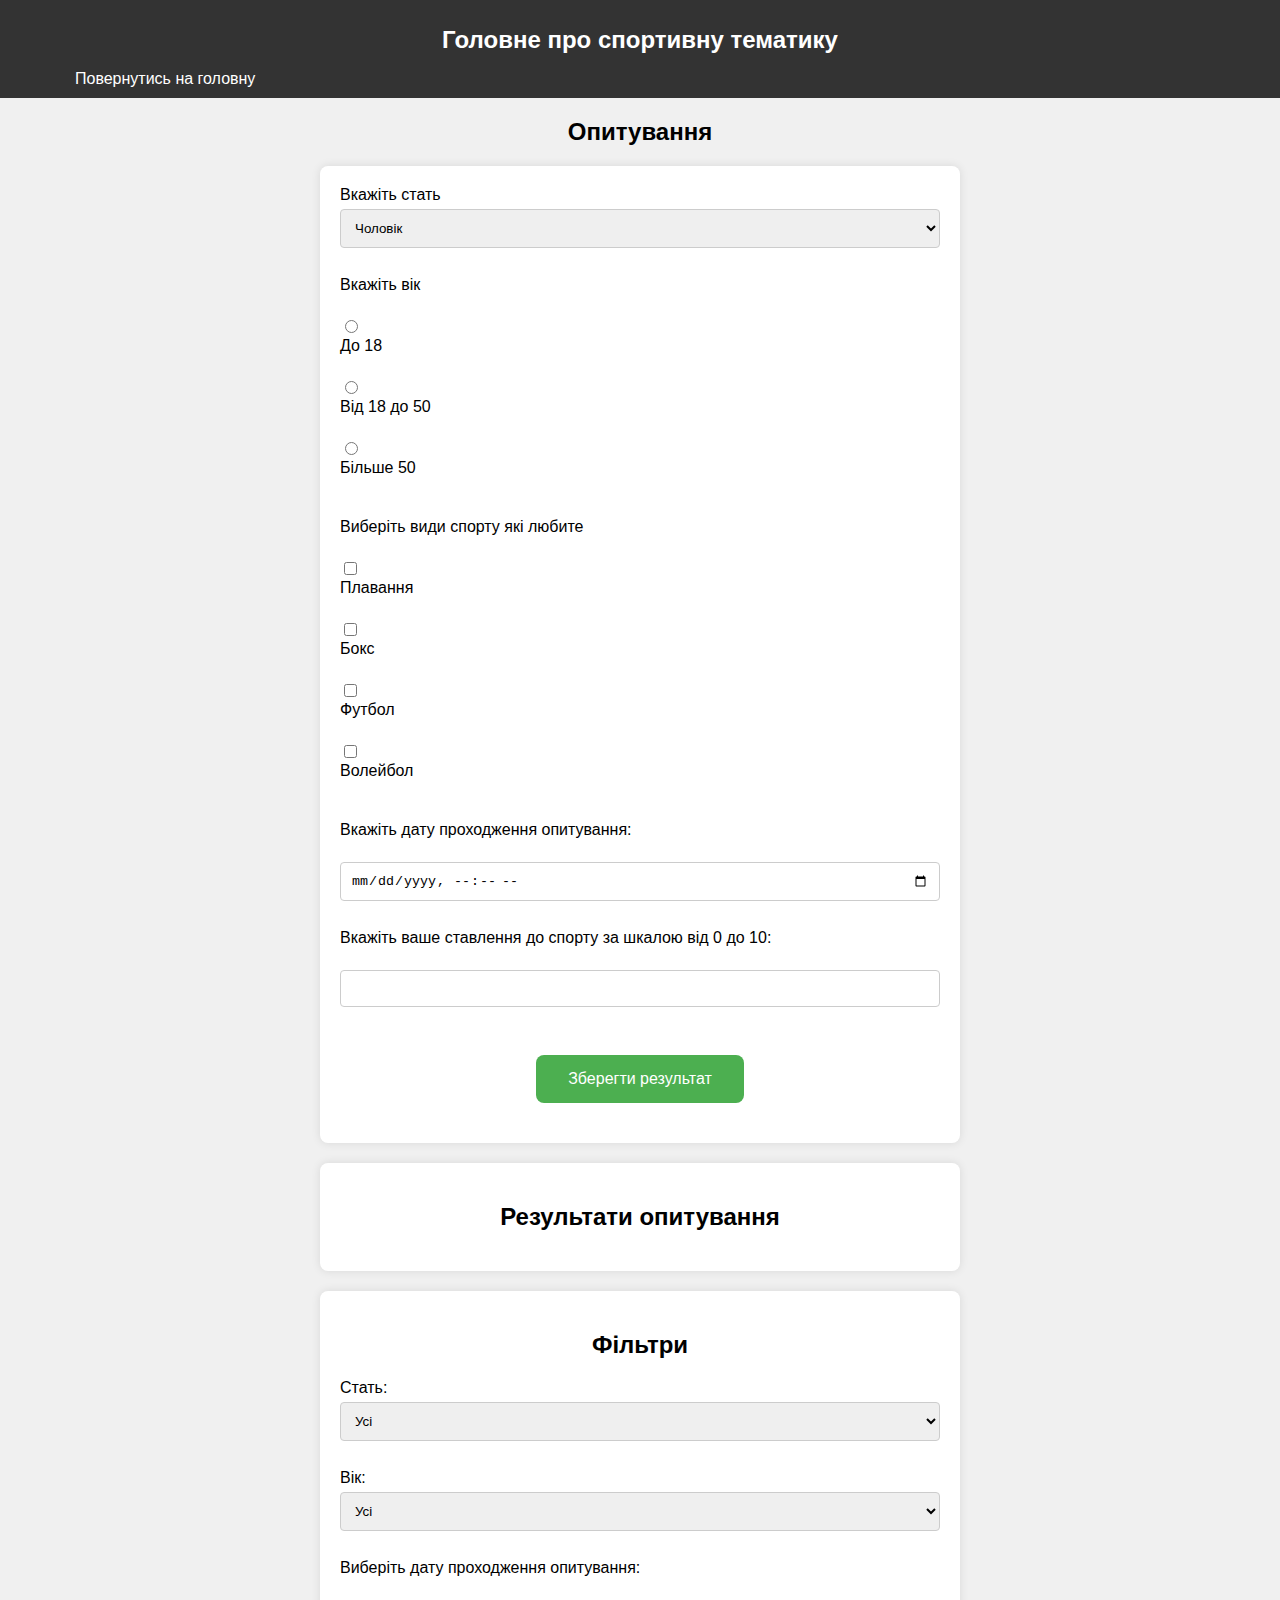
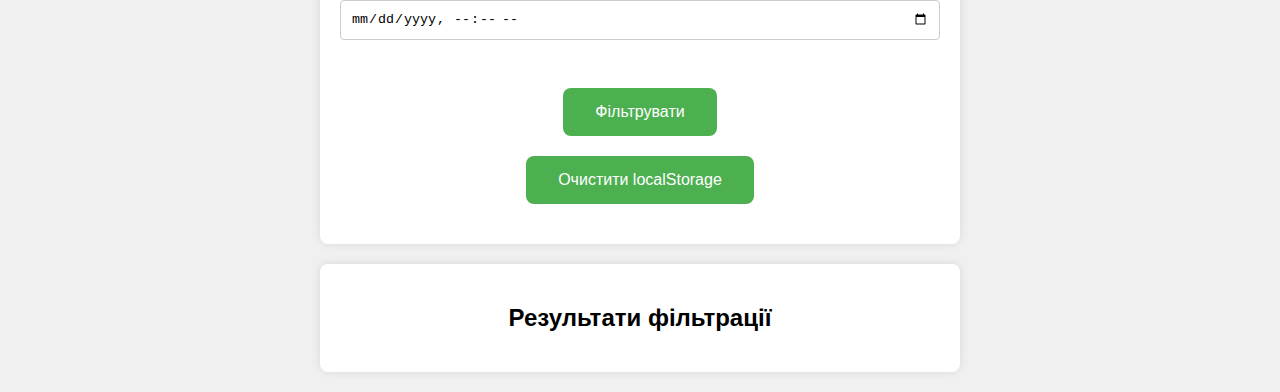
<file: ask-form-page.html>
<!DOCTYPE html>
<html lang="en">
<head>
<meta charset="UTF-8">
<meta name="viewport" content="width=device-width, initial-scale=1.0">
<title>Опитування</title>
<style>
  body {
    font-family: Arial, sans-serif;
    background-color: #f0f0f0;
    margin: 0;
    padding: 0;
    box-sizing: border-box;
  }

  h2 {
    text-align: center;
    margin-top: 20px;
  }

  form {
    max-width: 600px;
    margin: 20px auto;
    padding: 20px;
    background-color: #ffffff;
    border-radius: 8px;
    box-shadow: 0 0 10px rgba(0, 0, 0, 0.1);
  }

  label {
    display: block;
    margin-bottom: 5px;
  }

  select, input[type="datetime-local"], input[type="number"] {
    width: 100%;
    padding: 10px;
    margin-bottom: 10px;
    border: 1px solid #ccc;
    border-radius: 4px;
    box-sizing: border-box;
  }

  button[type="submit"], button[type="button"] {
    background-color: #4CAF50;
    border: none;
    color: white;
    padding: 15px 32px;
    text-align: center;
    text-decoration: none;
    display: block;
    font-size: 16px;
    margin: 20px auto;
    cursor: pointer;
    border-radius: 8px;
  }

  button[type="submit"]:hover, button[type="button"]:hover {
    background-color: #45a049;
  }

  #surveyResults, #filterOptions {
    max-width: 600px;
    margin: 20px auto;
    padding: 20px;
    background-color: #ffffff;
    border-radius: 8px;
    box-shadow: 0 0 10px rgba(0, 0, 0, 0.1);
  }

  #filterResults {
    max-width: 600px;
    margin: 20px auto;
    padding: 20px;
    background-color: #ffffff;
    border-radius: 8px;
    box-shadow: 0 0 10px rgba(0, 0, 0, 0.1);

  }

  #savedParticipants, #filteredParticipants {
    list-style: none;
    padding: 0;
  }

  #savedParticipants li, #filteredParticipants li {
    margin-bottom: 10px;
    padding: 10px;
    border: 1px solid #ccc;
    border-radius: 4px;
  }
  header {
            background-color: #333;
            color: #fff;
            padding: 10px;
        }

        header h1 {
            font-size: 24px;
            text-align: center;
        }

        nav ul {
            list-style-type: none;
            padding: 0;
            margin: 0;
        }

        nav ul li {
            display: inline;
            margin-right: 10px;
            padding: 65px;
        }

        nav ul li a {
            color: #fff;
            text-decoration: none;
        }
</style>
</head>
<body>
  <header role="banner" style="background-color: #333; color: #fff; padding: 10px;">
    <h1 style="font-size: 24px;">Головне про спортивну тематику</h1>
    <nav>
        <ul role="menu">
            <li role="menuitem">
                <a href="index.html" style="color: #fff; text-decoration: none;">Повернутись на головну</a>
            </li>
        </ul>
    </nav>
</header>
<h2>Опитування</h2>
<form id="surveyForm">
  <label for="stat">Вкажіть стать</label>
  <select id="stat" name="stat">
    <option value="male">Чоловік</option>
    <option value="female">Жінка</option>
  </select><br><br>

  <label>Вкажіть вік</label><br>
  <input type="radio" id="age1" name="age" value="До 18">
  <label for="age1">До 18</label><br>
  <input type="radio" id="age2" name="age" value="Від 18 до 50">
  <label for="age2">Від 18 до 50</label><br>
  <input type="radio" id="age3" name="age" value="Більше 50">
  <label for="age3">Більше 50</label><br><br>

  <label>Виберіть види спорту які любите</label><br>
  <input type="checkbox" id="sport1" name="sport" value="Плавання">
  <label for="sport1">Плавання</label><br>
  <input type="checkbox" id="sport2" name="sport" value="Бокс">
  <label for="sport2">Бокс</label><br>
  <input type="checkbox" id="sport3" name="sport" value="Футбол">
  <label for="sport3">Футбол</label><br>
  <input type="checkbox" id="sport4" name="sport" value="Волейбол">
  <label for="sport4">Волейбол</label><br><br>

  <label for="interviewTime">Вкажіть дату проходження опитування:</label><br>
  <input type="datetime-local" id="interviewTime" name="interviewTime"><br><br>

  <label for="averageThought">Вкажіть ваше ставлення до спорту за шкалою від 0 до 10:</label><br>
  <input type="number" id="averageThought" name="averageThought" min="0" max="10"><br><br>

  <button type="submit">Зберегти результат</button>
</form>

<div id="surveyResults">
  <h2>Результати опитування</h2>
  <ul id="savedParticipants">

  </ul>
</div>

<div id="filterOptions">
  <h2>Фільтри</h2>
  <label for="statFilter">Стать:</label>
  <select id="statFilter">
    <option value="">Усі</option>
    <option value="male">Чоловік</option>
    <option value="female">Жінка</option>
  </select><br><br>
  <label for="ageFilter">Вік:</label>
  <select id="ageFilter">
    <option value="">Усі</option>
    <option value="До 18">До 18</option>
    <option value="Від 18 до 50">Від 18 до 50</option>
    <option value="Більше 50">Більше 50</option>
  </select><br><br>
  <label for="dateFilter">Виберіть дату проходження опитування:</label><br>
<input type="datetime-local" id="dateFilter" name="dateFilter"><br><br>

  
  
  <button type="button" id="filterButton">Фільтрувати</button>
  <button type="button" id="clearButton">Очистити localStorage</button>
</div>

<div id="filterResults">
  <h2>Результати фільтрації</h2>
  <ul id="filteredParticipants">

  </ul>
</div>

<script>
  document.addEventListener("DOMContentLoaded", function() {
  const form = document.getElementById('surveyForm');
  const savedParticipantsList = document.getElementById('savedParticipants');
  const filterButton = document.getElementById('filterButton');
  const clearButton = document.getElementById('clearButton');
  const filteredParticipantsList = document.getElementById('filteredParticipants');

  form.addEventListener('submit', function(event) {
  event.preventDefault();
  const formData = new FormData(form);
  const answers = {};

  for (const [key, value] of formData.entries()) {
    if (answers[key]) {
      if (!Array.isArray(answers[key])) {
        answers[key] = [answers[key]]; // перетворюємо значення в масив, якщо воно є лише одним
      }
      answers[key].push(value); // додаємо нове значення до масиву
    } else {
      answers[key] = value;
    }
  }

  let surveyResults = localStorage.getItem('surveyResults');
  if (!surveyResults) {
    surveyResults = [];
  } else {
    surveyResults = JSON.parse(surveyResults);
    if (!Array.isArray(surveyResults)) {
      surveyResults = [];
    }
  }

  surveyResults.push(answers);
  localStorage.setItem('surveyResults', JSON.stringify(surveyResults));

  console.log('Результати опитування збережено:', answers);
  displaySavedResults();
});
  function displaySavedResults() {
    savedParticipantsList.innerHTML = '';

    let surveyResults = localStorage.getItem('surveyResults');
    if (surveyResults) {
      surveyResults = JSON.parse(surveyResults);
      surveyResults.forEach(participant => {
        const listItem = document.createElement('li');
        const sports = Array.isArray(participant.sport) ? participant.sport.join(', ') : participant.sport;
        listItem.textContent = `Стать: ${participant.stat}, Вік: ${participant.age}, Улюблені види спорту: ${sports ? sports : 'Немає'}, Дата проходження опитування: ${participant.interviewTime}, Ставлення до спорту: ${participant.averageThought}`;
        savedParticipantsList.appendChild(listItem);
      });
    }
  }

  function displayFilteredResults(participants) {
    filteredParticipantsList.innerHTML = '';

    participants.forEach(participant => {
      const listItem = document.createElement('li');
      const sports = Array.isArray(participant.sport) ? participant.sport.join(', ') : participant.sport;
      listItem.textContent = `Стать: ${participant.stat}, Вік: ${participant.age}, Улюблені види спорту: ${sports ? sports : 'Немає'}, Дата проходження опитування: ${participant.interviewTime}, Ставлення до спорту: ${participant.averageThought}`;
      filteredParticipantsList.appendChild(listItem);
    });
  }

  function filterParticipants() {
    const surveyResults = JSON.parse(localStorage.getItem('surveyResults')) || [];
    const statFilter = document.getElementById('statFilter').value;
    const ageFilter = document.getElementById('ageFilter').value;
    const dateFilter = document.getElementById('dateFilter').value;

    let filteredParticipants = surveyResults;

    if (statFilter) {
      filteredParticipants = filteredParticipants.filter(participant => participant.stat === statFilter);
    }

    if (ageFilter) {
      filteredParticipants = filteredParticipants.filter(participant => participant.age === ageFilter);
    }

    if (dateFilter) {
      filteredParticipants = filteredParticipants.filter(participant => participant.interviewTime === dateFilter);
    }

    displayFilteredResults(filteredParticipants);
  }

  filterButton.addEventListener('click', filterParticipants);

  clearButton.addEventListener('click', function() {
    localStorage.removeItem('surveyResults');
    savedParticipantsList.innerHTML = '';
    filteredParticipantsList.innerHTML = '';
  });

  displaySavedResults();
});


</script>

</body>
</html>
</file>
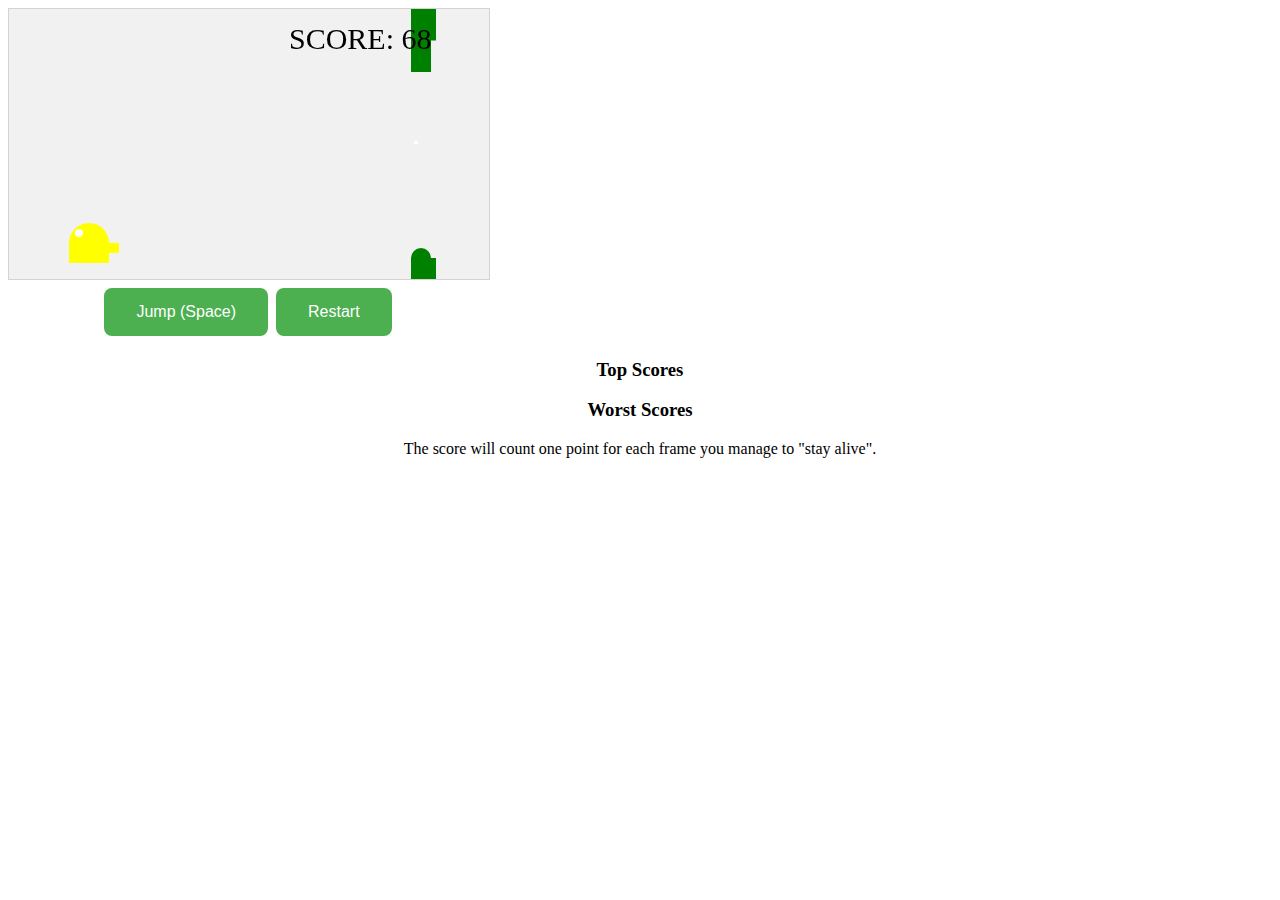
<file: game-page.html>
<!DOCTYPE html>
<html>
<head>
<meta name="viewport" content="width=device-width, initial-scale=1.0"/>
<style>
canvas {
    border:1px solid #d3d3d3;
    background-color: #f1f1f1;
}

button {
    background-color: #4CAF50;
    border: none;
    color: white;
    padding: 15px 32px;
    text-align: center;
    text-decoration: none;
    display: inline-block;
    font-size: 16px;
    margin: 4px 2px;
    cursor: pointer;
    border-radius: 8px;
}

button:hover {
    background-color: #45a049;
}

#scoreboard {
    text-align: center;
    width: 480px;
    margin: auto;
}

p {
  text-align: center;
}

#top-scores,
#worst-scores {
    list-style-type: none;
    padding: 0;
}

</style>
</head>
<body onload="startGame()">
<script src="game-script.js">

</script>
<div id="controls" style="text-align:center;width:480px;">
    <button onclick="jump()">Jump (Space)</button>
    <button onclick="restartGame()">Restart</button>
</div>
<div id="scoreboard">
  <h3>Top Scores</h3>
  <ol id="top-scores"></ol>
  <h3>Worst Scores</h3>
  <ol id="worst-scores"></ol>
</div>



<p>The score will count one point for each frame you manage to "stay alive".</p>
</body>
</html>
</file>
<file: style.css>
/* Зовнішній CSS */
body {
    border-left: 20px solid #333; /* Задаємо ліву рамку */
    border-right: 20px solid #333; /* Задаємо праву рамку */
    background-image: url('./image/image3.jpg'); /* Задаємо фонове зображення */
    background-size: cover; /* Розтягуємо зображення на весь екран */
    background-repeat: no-repeat; /* Забороняємо повторення зображення */
}

/* Стилі для блоку зображень */
.block-image {
    margin-top: 20px; /* Задаємо верхній відступ */
}

@keyframes fadeIn {
    from {
        opacity: 0; /* Початкова прозорість елемента */
    }
    to {
        opacity: 1; /* Кінцева прозорість елемента */
    }
}

.block-image img {
    display: inline; /* Розташовуємо зображення в ряд */
    width: 200px; /* Задаємо ширину зображення */
    margin-right: 10px; /* Задаємо правий відступ */
    animation-name: fadeIn; /* Використовуємо анімацію fadeIn */
    animation-duration: 1s; /* Тривалість анімації */
    animation-delay: 0.5s; /* Затримка перед початком анімації */
    animation-timing-function: ease-in-out; /* Функція швидкості анімації */
    animation-iteration-count: 1; /* Кількість повторень анімації */
}

.block-image label {
    display: flex; /* Відображаємо елементи в ряд */
    flex-direction: column; /* Відображаємо елементи вертикально */
    align-items: center; /* Вирівнюємо елементи по центру */
}

/* Стилі для таблиці */
.block-table table {
    width: 100%; /* Задаємо ширину таблиці */
    border-collapse: collapse; /* Згладжуємо границі таблиці */
}

.block-table th, td {
    border: 5px solid #030303; /* Задаємо стиль границь для заголовків і комірок таблиці */
    padding: 8px; /* Задаємо внутрішній відступ */
    text-align: left; /* Вирівнюємо текст по лівому краю */
}

.block-table th {
    background-color: #f2f2f2; /* Задаємо колір фону заголовків */
}

/* Стилі для списків */
.block-lists h2 {
    margin-top: 20px; /* Задаємо верхній відступ заголовка списку */
}

/* Стилі для форм */
.block-form-textfield {
    margin-top: 20px; /* Задаємо верхній відступ форми */
}

.block-form-textfield input[type="text"], 
.block-form-textfield select, 
.block-form-textfield textarea {
    width: 50%; /* Задаємо ширину вводу тексту, випадаючого списку та текстової області */
    padding: 8px; /* Задаємо внутрішній відступ */
    margin-top: 5px; /* Задаємо верхній відступ */
    margin-bottom: 10px; /* Задаємо нижній відступ */
    box-sizing: border-box; /* Враховуємо границі в обчисленні ширини і висоти */
}

.block-form-textfield input[type="email"] {
    width: 30%; /* Задаємо ширину вводу email */
    padding: 8px; /* Задаємо внутрішній відступ */
    margin-top: 5px; /* Задаємо верхній відступ */
    margin-bottom: 10px; /* Задаємо нижній відступ */
    box-sizing: border-box; /* Враховуємо границі в обчисленні ширини і висоти */
}

.block-form-textfield select {
    width: calc(20% - 18px); /* Задаємо ширину випадаючого списку */
}

.block-form-textfield button {
    padding: 10px; /* Задаємо внутрішній відступ */
    background-color: #333; /* Задаємо колір фону кнопки */
    color: #fff; /* Задаємо колір тексту кнопки */
    border: none; /* Відмовляємося від границь */
    cursor: pointer; /* Задаємо курсор */
}

.block-form-textfield button:hover {
    background-color: #555; /* Задаємо колір фону кнопки при наведенні */
}

 /* Media query для невеликих екранів */
@media screen and (max-width: 992px) {
    header {
        padding: 5px; /* Задаємо внутрішній відступ */
    }
    header h1 {
        font-size: 20px; /* Задаємо розмір заголовка h1 */
    }
    nav ul li {
        display: block; /* Відображаємо пункти меню списком */
        margin: 5px 0; /* Задаємо зовнішній відступ */
    }
}

/* Стилі Flexbox */
main {
    display: flex; /* Використовуємо Flexbox */
    flex-direction: column; /* Відображаємо дочірні елементи стовпчиком */
    align-items: center; /* Вирівнюємо елементи по центру по горизонталі */
}

section {
    text-align: center; /* Вирівнюємо текст по центру */
}

.block-text {
    text-align: center; /* Вирівнюємо текст по центру */
}

.block-lists ul {
    display: flex; /* Використовуємо Flexbox */
    flex-direction: column; /* Відображаємо елементи стовпчиком */
    align-items: center; /* Вирівнюємо елементи по центру по горизонталі */
}

.block-lists ol {
    display: flex; /* Використовуємо Flexbox */
    flex-direction: column; /* Відображаємо елементи стовпчиком */
    align-items: center; /* Вирівнюємо елементи по центру по горизонталі */
}

.block-lists dt {
    margin-bottom: 5px; /* Задаємо нижній відступ між кожним заголовком і його вмістом */
}

.block-lists dd {
    margin-bottom: 10px; /* Задаємо нижній відступ між кожним вмістом і наступним заголовком */
}

.block-text h2 {
    color: blue; /* Задаємо колір тексту заголовка h2 */
}

.block-text p {
    font-family: Georgia, 'Times New Roman', Times, serif; /* Задаємо шрифт тексту */
}

.image-container {
    display: flex; /* Використовуємо Flexbox */
    flex-wrap: wrap; /* Дозволяємо елементам переноситися на новий рядок */
    justify-content: center; /* Вирівнюємо елементи по центру по горизонталі */
    gap: 20px; /* Задаємо відстань між фотографіями */
}

.image-item {
    flex: 0 1 calc(25% - 20px); /* Задаємо розмір кожної фотографії */
    text-align: center; /* Вирівнюємо текст по центру */
}

.image-item img {
    width: 100%; /* Задаємо ширину зображення на всю ширину контейнера */
    height: auto; /* Зберігаємо пропорції зображення */
}

.image-item label {
    display: block; /* Відображаємо елементи блоком */
    margin-top: 5px; /* Задаємо верхній відступ */
}
</file>
